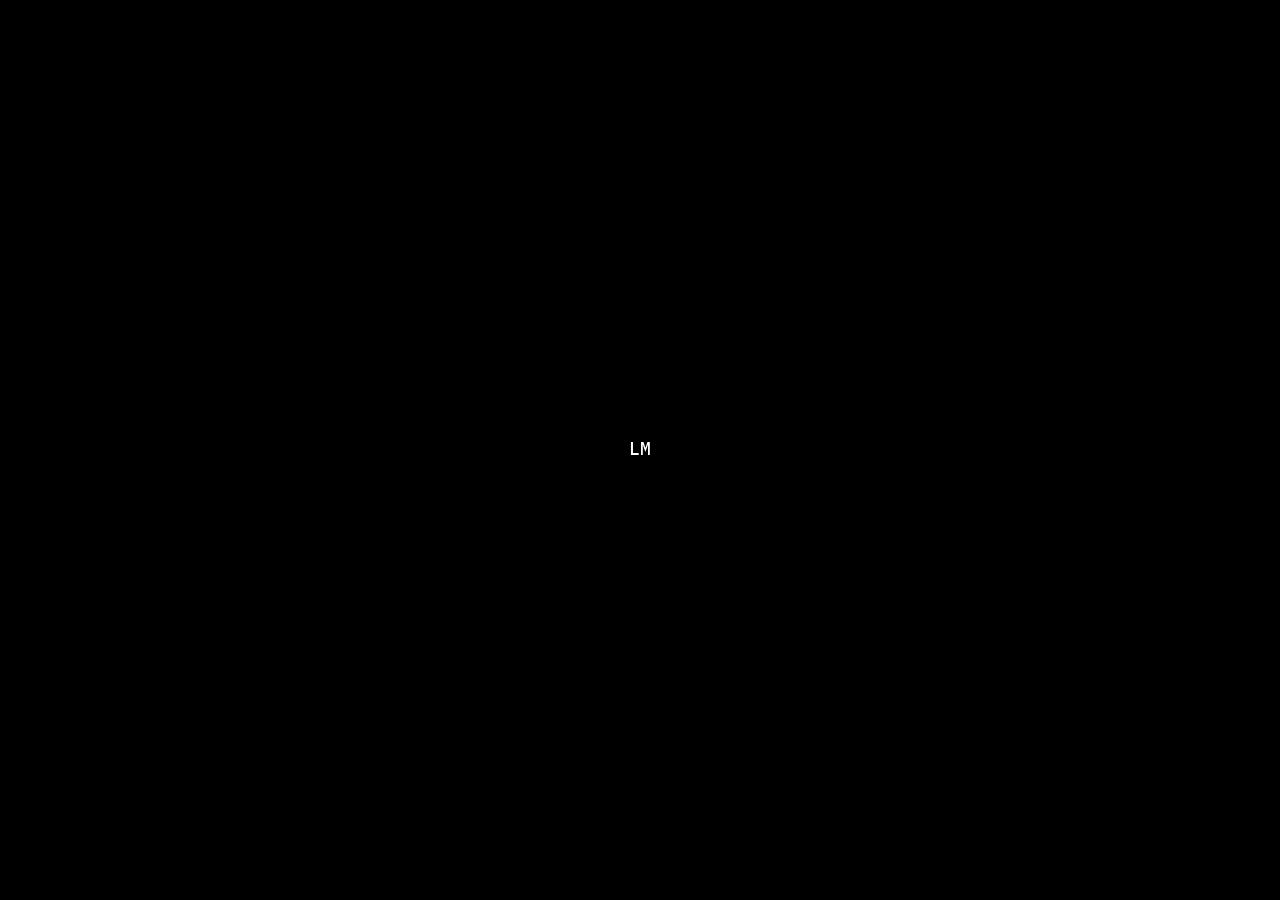
<file: contact.html>
<!DOCTYPE html>
<html lang="en">
<head>
  <meta charset="UTF-8" />
  <meta name="viewport" content="width=device-width, initial-scale=1.0, maximum-scale=1.0, user-scalable=no" />
  <title>Contact — Leinster Media</title>
  <meta name="description" content="Get in touch with Leinster Media about your listings." />
  <link rel="icon" href="data:image/svg+xml,<svg xmlns=%22http://www.w3.org/2000/svg%22 viewBox=%220 0 100 100%22><rect width=%22100%22 height=%22100%22 fill=%22black%22/><text x=%2250%22 y=%2265%22 font-size=%2260%22 fill=%22white%22 text-anchor=%22middle%22 font-family=%22monospace%22>lm</text></svg>" />
  <link rel="preconnect" href="https://fonts.googleapis.com">
  <link rel="preconnect" href="https://fonts.gstatic.com" crossorigin>
  <link href="https://fonts.googleapis.com/css2?family=IBM+Plex+Mono:wght@400;500&display=swap" rel="stylesheet">
  <link rel="stylesheet" href="style.css" />
</head>
<body>

  <div class="loader" id="loader">
    <h1 class="title" id="loaderTitle">Leinster Media</h1>
  </div>

  <a class="back-link" href="index.html">&larr; back</a>

  <main class="screen" id="screen">
    <div class="contact-wrap">

      <div class="section">
        <span class="eyebrow">Get in touch</span>
        <h1 class="section-heading">Let's talk about your listings</h1>
        <p class="body-text">
          Whether you want to trial a free shoot on one listing or discuss a full monthly retainer,
          drop a message and we'll get back to you the same day.
        </p>
      </div>

      <div class="section">
        <a class="cta-link" href="mailto:patrick@leinstermedia.ie">patrick@leinstermedia.ie &rarr;</a>
      </div>

    </div>
  </main>

  <script src="brand.js"></script>
  <script>
    const loader = document.getElementById('loader');
    const loaderTitle = document.getElementById('loaderTitle');
    const screenEl = document.getElementById('screen');
    growBrandTitle(loaderTitle, () => {
      setTimeout(() => {
        loader.classList.add('fade-out');
        screenEl.classList.add('show');
        setTimeout(() => loader.remove(), 480);
      }, 500);
    });
  </script>
</body>
</html>
</file>
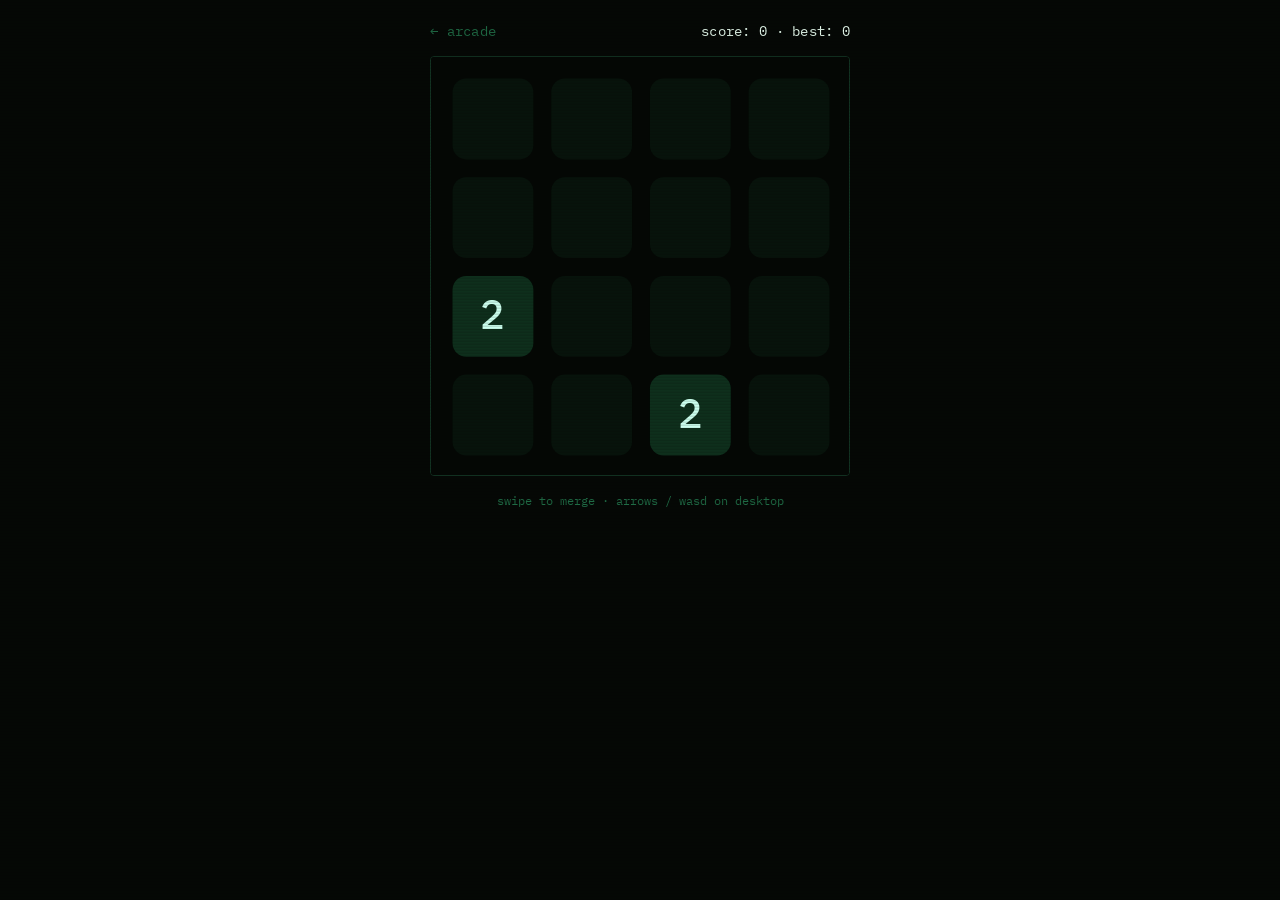
<file: game2048.html>
<!DOCTYPE html>
<html lang="en">
<head>
  <meta charset="UTF-8" />
  <meta name="viewport" content="width=device-width, initial-scale=1.0, maximum-scale=1.0, user-scalable=no" />
  <title>2048 — pgcs//arcade</title>
  <meta name="robots" content="noindex, nofollow" />
  <link rel="preconnect" href="https://fonts.googleapis.com">
  <link rel="preconnect" href="https://fonts.gstatic.com" crossorigin>
  <link href="https://fonts.googleapis.com/css2?family=IBM+Plex+Mono:wght@400;500&display=swap" rel="stylesheet">
  <link rel="stylesheet" href="style.css" />
  <link rel="stylesheet" href="arcade.css" />
</head>
<body class="arcade-body">
  <div class="scanlines"></div>

  <main class="game-shell">
    <div class="game-topbar">
      <a href="secret.html">&larr; arcade</a>
      <span class="game-score">score: <span id="score">0</span> &middot; best: <span id="best">0</span></span>
    </div>

    <div class="game-canvas-wrap" id="wrap">
      <canvas id="canvas"></canvas>
      <div class="game-overlay" id="overlay">
        <h2 id="overlayTitle">game over</h2>
        <p id="overlaySub">score: 0</p>
        <button class="restart-btn" id="restartBtn">play again</button>
      </div>
    </div>

    <p class="game-hint">swipe to merge &middot; arrows / wasd on desktop</p>
  </main>

  <script>
    const canvas = document.getElementById('canvas');
    const ctx = canvas.getContext('2d');
    const wrap = document.getElementById('wrap');
    const scoreEl = document.getElementById('score');
    const bestEl = document.getElementById('best');
    const overlay = document.getElementById('overlay');
    const overlayTitle = document.getElementById('overlayTitle');
    const overlaySub = document.getElementById('overlaySub');
    const restartBtn = document.getElementById('restartBtn');

    const N = 4;
    const GAP = 0.09;      // fraction of cell
    let W, cell, pad;
    let grid;              // N x N of tile objects or null
    let score, best = 0, animating, anims, spawnAnim, busy, won, gameOver;
    let idCounter = 1;

    // colour ramp keyed by value
    function tileStyle(v) {
      const map = {
        2:   ['rgba(61,220,132,0.14)', '#cfe'],
        4:   ['rgba(61,220,132,0.24)', '#dff'],
        8:   ['rgba(61,220,132,0.38)', '#eafff2'],
        16:  ['rgba(61,220,132,0.52)', '#05130b'],
        32:  ['rgba(61,220,132,0.66)', '#05130b'],
        64:  ['rgba(61,220,132,0.80)', '#05130b'],
        128: ['#3ddc84', '#05130b'],
        256: ['#5fe89b', '#05130b'],
        512: ['#8ff0b8', '#05130b'],
        1024:['#c3f7d9', '#05130b'],
        2048:['#ffffff', '#05130b'],
      };
      return map[v] || ['#ffffff', '#05130b'];
    }

    function resize() {
      const rect = wrap.getBoundingClientRect();
      const dpr = window.devicePixelRatio || 1;
      W = Math.floor(Math.min(rect.width, rect.height));
      canvas.width = W * dpr; canvas.height = W * dpr;
      canvas.style.width = W + 'px'; canvas.style.height = W + 'px';
      ctx.setTransform(dpr, 0, 0, dpr, 0, 0);
      pad = W * 0.03;
      cell = (W - pad * 2) / N;
    }

    function emptyGrid() {
      return Array.from({ length: N }, () => Array(N).fill(null));
    }

    function emptyCells() {
      const out = [];
      for (let r = 0; r < N; r++) for (let c = 0; c < N; c++) if (!grid[r][c]) out.push([r, c]);
      return out;
    }

    function addTile() {
      const empties = emptyCells();
      if (!empties.length) return null;
      const [r, c] = empties[(Math.random() * empties.length) | 0];
      const v = Math.random() < 0.9 ? 2 : 4;
      const tile = { id: idCounter++, v, r, c, pr: r, pc: c, spawn: 0, merged: 0 };
      grid[r][c] = tile;
      return tile;
    }

    function reset() {
      grid = emptyGrid();
      score = 0; won = false; gameOver = false; busy = false;
      anims = []; spawnAnim = [];
      addTile(); addTile();
      for (const row of grid) for (const t of row) if (t) t.spawn = 1;
      scoreEl.textContent = '0';
      bestEl.textContent = String(best);
      overlay.classList.remove('show');
    }

    function cellXY(r, c) {
      return { x: pad + c * cell, y: pad + r * cell };
    }

    // Returns true if the move changed anything.
    function move(dir) {
      if (busy) return;
      // direction vectors and traversal order
      const vec = { left: [0, -1], right: [0, 1], up: [-1, 0], down: [1, 0] }[dir];
      const [dr, dc] = vec;

      const order = [];
      for (let r = 0; r < N; r++) for (let c = 0; c < N; c++) order.push([r, c]);
      if (dr === 1) order.sort((a, b) => b[0] - a[0]);
      if (dc === 1) order.sort((a, b) => b[1] - a[1]);

      // clear per-move flags & record previous positions
      for (let r = 0; r < N; r++) for (let c = 0; c < N; c++) {
        const t = grid[r][c];
        if (t) { t.pr = r; t.pc = c; t.merged = 0; }
      }

      let moved = false;
      const mergedThisMove = [];

      for (const [r, c] of order) {
        const t = grid[r][c];
        if (!t) continue;
        let nr = r, nc = c;
        while (true) {
          const tr = nr + dr, tc = nc + dc;
          if (tr < 0 || tr >= N || tc < 0 || tc >= N) break;
          const target = grid[tr][tc];
          if (!target) { nr = tr; nc = tc; continue; }
          if (target.v === t.v && !target.merged && !t.merged) {
            // merge into target
            grid[r][c] = null;
            target.v *= 2;
            target.merged = 1;
            t.r = tr; t.c = tc;          // animate mover into target cell
            t.removeAfter = true;
            score += target.v;
            if (target.v === 2048) won = true;
            mergedThisMove.push(target);
            moved = true;
            anims.push(t);               // ghost that slides then vanishes
            nr = tr; nc = tc;
            break;
          }
          break;
        }
        if (!t.removeAfter && (nr !== r || nc !== c)) {
          grid[r][c] = null;
          grid[nr][nc] = t;
          t.r = nr; t.c = nc;
          moved = true;
        }
      }

      if (!moved) { anims = []; return; }

      busy = true;
      scoreEl.textContent = String(score);
      if (score > best) { best = score; bestEl.textContent = String(best); }

      // animate: slide everything from prev -> new over ~110ms
      const start = performance.now();
      const DUR = 110;

      // collect all tiles that need sliding (both survivors and ghosts)
      const movers = [];
      for (let r = 0; r < N; r++) for (let c = 0; c < N; c++) {
        const t = grid[r][c];
        if (t) movers.push(t);
      }
      for (const g of anims) movers.push(g);

      function slide(now) {
        const p = Math.min(1, (now - start) / DUR);
        const e = 1 - Math.pow(1 - p, 3);
        drawState(movers, e, mergedThisMove, 0);
        if (p < 1) { requestAnimationFrame(slide); return; }

        // finalize: drop ghosts, trigger merge pops + spawn
        anims = [];
        for (const m of mergedThisMove) m.pop = 1;
        const newTile = addTile();
        if (newTile) newTile.spawn = 1;

        const popStart = performance.now();
        const POP = 130;
        function pop(now2) {
          const pp = Math.min(1, (now2 - popStart) / POP);
          // update pop/spawn eases
          for (const m of mergedThisMove) m.pop = 1 - pp;
          if (newTile) newTile.spawn = 1 - pp;
          drawState(null, 1, [], pp);
          if (pp < 1) { requestAnimationFrame(pop); return; }
          for (const m of mergedThisMove) m.pop = 0;
          if (newTile) newTile.spawn = 0;
          busy = false;
          drawState(null, 1, [], 1);
          checkEnd();
        }
        requestAnimationFrame(pop);
      }
      requestAnimationFrame(slide);
    }

    function checkEnd() {
      if (won) {
        overlayTitle.textContent = '2048 — you win';
        overlaySub.textContent = 'score: ' + score + ' &middot; keep going';
        overlaySub.innerHTML = 'score: ' + score + ' &middot; swipe to keep going';
        overlay.classList.add('show');
        won = false;
        // let them dismiss and continue
        return;
      }
      // any empty?
      if (emptyCells().length) return;
      // any merge possible?
      for (let r = 0; r < N; r++) for (let c = 0; c < N; c++) {
        const v = grid[r][c].v;
        if (r < N - 1 && grid[r + 1][c].v === v) return;
        if (c < N - 1 && grid[r][c + 1].v === v) return;
      }
      gameOver = true;
      overlayTitle.textContent = 'game over';
      overlaySub.textContent = 'score: ' + score;
      overlay.classList.add('show');
    }

    function roundRect(x, y, w, h, r) {
      ctx.beginPath();
      ctx.moveTo(x + r, y);
      ctx.arcTo(x + w, y, x + w, y + h, r);
      ctx.arcTo(x + w, y + h, x, y + h, r);
      ctx.arcTo(x, y + h, x, y, r);
      ctx.arcTo(x, y, x + w, y, r);
      ctx.closePath();
    }

    // movers: list of tiles to interpolate from pr/pc->r/c using factor e.
    // If movers is null, draw grid tiles at rest.
    function drawState(movers, e, mergedList, popPhase) {
      ctx.fillStyle = '#040704';
      ctx.fillRect(0, 0, W, W);

      // board background cells
      for (let r = 0; r < N; r++) for (let c = 0; c < N; c++) {
        const { x, y } = cellXY(r, c);
        const g = cell * GAP;
        ctx.fillStyle = 'rgba(61,220,132,0.05)';
        roundRect(x + g, y + g, cell - g * 2, cell - g * 2, cell * 0.14);
        ctx.fill();
      }

      const list = movers || (() => {
        const arr = [];
        for (let r = 0; r < N; r++) for (let c = 0; c < N; c++) if (grid[r][c]) arr.push(grid[r][c]);
        return arr;
      })();

      for (const t of list) {
        let r = t.r, c = t.c;
        if (movers) { r = t.pr + (t.r - t.pr) * e; c = t.pc + (t.c - t.pc) * e; }
        const { x, y } = cellXY(r, c);
        const g = cell * GAP;
        let size = cell - g * 2;
        let ox = 0, oy = 0;

        // spawn pop
        if (!movers && t.spawn) {
          const s = 1 - t.spawn; // 0->1
          const sc = 0.3 + 0.7 * s;
          const d = (size * (1 - sc)) / 2;
          ox += d; oy += d; size *= sc;
        }
        // merge pop (overshoot)
        if (!movers && t.pop) {
          const s = 1 - t.pop;
          const sc = 1 + 0.16 * Math.sin(s * Math.PI);
          const d = (size * (sc - 1)) / 2;
          ox -= d; oy -= d; size *= sc;
        }

        const [bg, fg] = tileStyle(t.v);
        ctx.fillStyle = bg;
        if (t.v >= 128) { ctx.shadowColor = '#3ddc84'; ctx.shadowBlur = 14; }
        roundRect(x + g + ox, y + g + oy, size, size, cell * 0.14);
        ctx.fill();
        ctx.shadowBlur = 0;

        ctx.fillStyle = fg;
        const fs = t.v < 100 ? cell * 0.42 : t.v < 1000 ? cell * 0.34 : cell * 0.26;
        ctx.font = `500 ${fs}px 'IBM Plex Mono', monospace`;
        ctx.textAlign = 'center';
        ctx.textBaseline = 'middle';
        ctx.fillText(String(t.v), x + g + ox + size / 2, y + g + oy + size / 2 + 1);
      }
    }

    // idle render loop for spawn animation on first load / continuous polish
    let lastIdle = performance.now();
    function idle(now) {
      if (!busy) {
        let need = false;
        for (let r = 0; r < N; r++) for (let c = 0; c < N; c++) {
          const t = grid[r][c];
          if (t && t.spawn) { t.spawn = Math.max(0, t.spawn - 0.08); need = true; }
        }
        drawState(null, 1, [], 1);
      }
      requestAnimationFrame(idle);
    }

    // ---- controls ----
    document.addEventListener('keydown', (e) => {
      const k = e.key.toLowerCase();
      if (k === 'arrowleft' || k === 'a') move('left');
      else if (k === 'arrowright' || k === 'd') move('right');
      else if (k === 'arrowup' || k === 'w') move('up');
      else if (k === 'arrowdown' || k === 's') move('down');
      else return;
      e.preventDefault();
    });

    let sx = 0, sy = 0;
    wrap.addEventListener('touchstart', (e) => {
      sx = e.touches[0].clientX; sy = e.touches[0].clientY;
    }, { passive: true });
    wrap.addEventListener('touchend', (e) => {
      const dx = e.changedTouches[0].clientX - sx;
      const dy = e.changedTouches[0].clientY - sy;
      if (Math.max(Math.abs(dx), Math.abs(dy)) < 22) return;
      if (Math.abs(dx) > Math.abs(dy)) move(dx > 0 ? 'right' : 'left');
      else move(dy > 0 ? 'down' : 'up');
    }, { passive: true });

    restartBtn.addEventListener('click', () => { reset(); drawState(null, 1, [], 1); });
    window.addEventListener('resize', () => { resize(); drawState(null, 1, [], 1); });

    resize();
    reset();
    requestAnimationFrame(idle);
  </script>
</body>
</html>
</file>
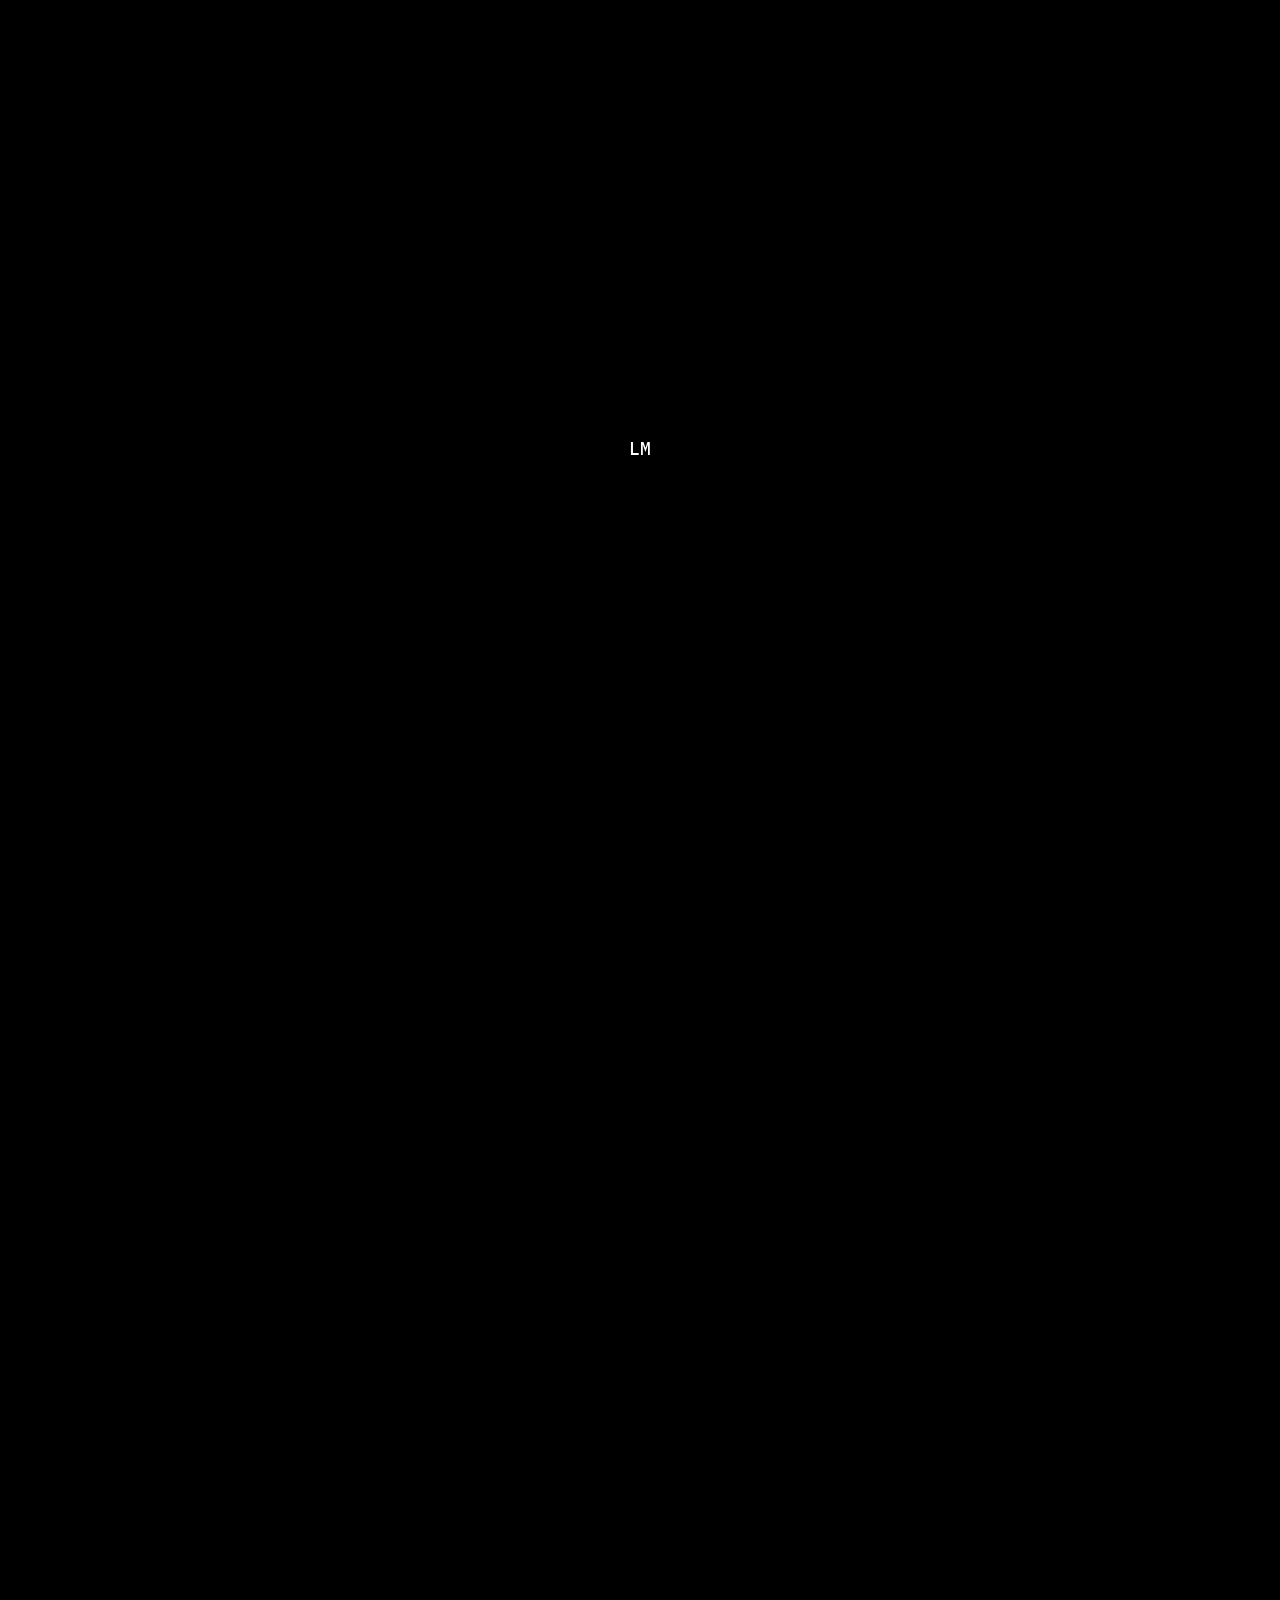
<file: packages.html>
<!DOCTYPE html>
<html lang="en">
<head>
  <meta charset="UTF-8" />
  <meta name="viewport" content="width=device-width, initial-scale=1.0, maximum-scale=1.0, user-scalable=no" />
  <title>Packages — Leinster Media</title>
  <meta name="description" content="Short-form video packages for estate agents — content only, organic posting, or full paid lead generation." />
  <link rel="icon" href="data:image/svg+xml,<svg xmlns=%22http://www.w3.org/2000/svg%22 viewBox=%220 0 100 100%22><rect width=%22100%22 height=%22100%22 fill=%22black%22/><text x=%2250%22 y=%2265%22 font-size=%2260%22 fill=%22white%22 text-anchor=%22middle%22 font-family=%22monospace%22>lm</text></svg>" />
  <link rel="preconnect" href="https://fonts.googleapis.com">
  <link rel="preconnect" href="https://fonts.gstatic.com" crossorigin>
  <link href="https://fonts.googleapis.com/css2?family=IBM+Plex+Mono:wght@400;500&display=swap" rel="stylesheet">
  <link rel="stylesheet" href="style.css" />
</head>
<body>

  <div class="loader" id="loader">
    <h1 class="title" id="loaderTitle">Leinster Media</h1>
  </div>

  <a class="back-link" href="index.html">&larr; back</a>

  <main class="screen" id="screen">
    <div class="page-wrap">

      <div class="section">
        <span class="eyebrow">What we do</span>
        <h1 class="section-heading">More viewings.<br>Less ad spend.</h1>
        <p class="body-text">
          We shoot short-form video for your listings, post organically to keep them visible,
          and run Meta lead ad campaigns that put serious buyers in front of your properties —
          with cost-per-lead as the number we're always chasing down.
        </p>
      </div>

      <hr class="rule" />

      <div class="section">
        <span class="eyebrow">Packages</span>

        <div class="packages">

          <div class="pkg">
            <div class="pkg-header">
              <span class="pkg-name">Content only</span>
              <span class="pkg-tag">Tier 1</span>
            </div>
            <p class="pkg-desc">
              We shoot and edit short-form listing videos for each property.
              You get the footage — post it wherever you like.
            </p>
            <div class="pkg-includes">
              <span class="pkg-line">On-location shoot per listing</span>
              <span class="pkg-line">Edited vertical video, ready to post</span>
              <span class="pkg-line">Delivered to your phone or email</span>
            </div>
          </div>

          <div class="pkg">
            <div class="pkg-header">
              <span class="pkg-name">Content + organic</span>
              <span class="pkg-tag">Tier 2</span>
            </div>
            <p class="pkg-desc">
              Everything in Tier 1, plus we handle posting across your social accounts.
              Keeps your listings visible between viewings without any extra work on your end.
            </p>
            <div class="pkg-includes">
              <span class="pkg-line">Everything in Content only</span>
              <span class="pkg-line">Scheduled posting across your platforms</span>
              <span class="pkg-line">Captions and hashtags included</span>
            </div>
          </div>

          <div class="pkg">
            <div class="pkg-header">
              <span class="pkg-name">Full funnel</span>
              <span class="pkg-tag">Tier 3</span>
            </div>
            <p class="pkg-desc">
              The complete package. Content, organic posting, and Meta Lead Ad campaigns
              running simultaneously — so while the organic posts build visibility, the paid
              ads are actively generating booked viewings.
            </p>
            <div class="pkg-includes">
              <span class="pkg-line">Everything in Content + organic</span>
              <span class="pkg-line">Meta Lead Ad campaign setup and management</span>
              <span class="pkg-line">Instant Form — viewers book directly in Facebook/Instagram</span>
              <span class="pkg-line">Weekly cost-per-lead reporting</span>
            </div>
          </div>

        </div>
      </div>

      <hr class="rule" />

      <div class="cta-block">
        <p class="body-text">Pricing is tailored to the number of active listings you carry each month. Most agents start with a free first shoot.</p>
        <a class="cta-link" href="contact.html">Get in touch &rarr;</a>
      </div>

    </div>
  </main>

  <script src="brand.js"></script>
  <script>
    const loader = document.getElementById('loader');
    const loaderTitle = document.getElementById('loaderTitle');
    const screenEl = document.getElementById('screen');
    growBrandTitle(loaderTitle, () => {
      setTimeout(() => {
        loader.classList.add('fade-out');
        screenEl.classList.add('show');
        setTimeout(() => loader.remove(), 480);
      }, 500);
    });
  </script>
</body>
</html>
</file>
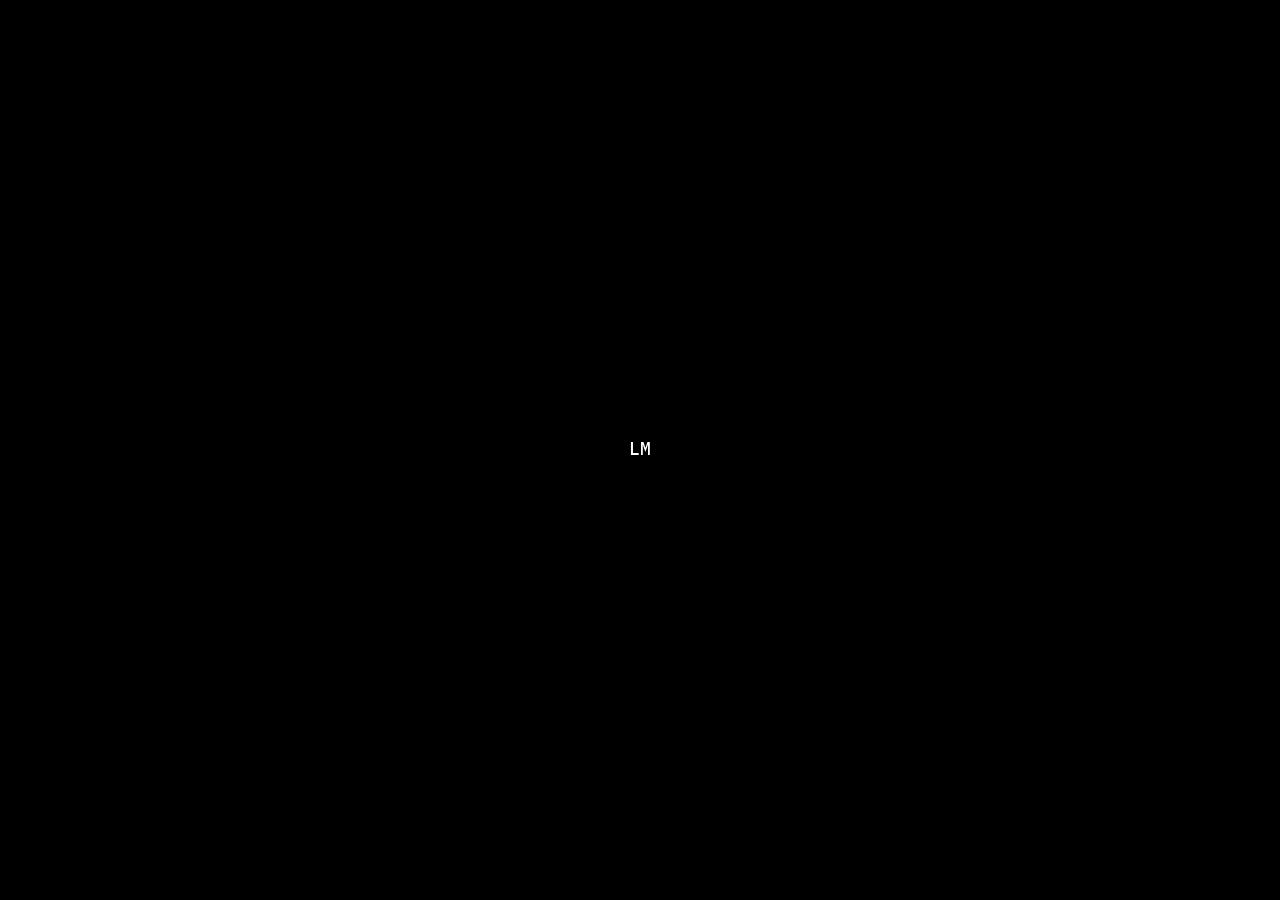
<file: patrick.html>
<!DOCTYPE html>
<html lang="en">
<head>
  <meta charset="UTF-8" />
  <meta name="viewport" content="width=device-width, initial-scale=1.0, maximum-scale=1.0, user-scalable=no" />
  <title>Patrick — Leinster Media</title>
  <meta name="description" content="Patrick Gordon, Founder of Leinster Media." />
  <link rel="icon" href="data:image/svg+xml,<svg xmlns=%22http://www.w3.org/2000/svg%22 viewBox=%220 0 100 100%22><rect width=%22100%22 height=%22100%22 fill=%22black%22/><text x=%2250%22 y=%2265%22 font-size=%2260%22 fill=%22white%22 text-anchor=%22middle%22 font-family=%22monospace%22>lm</text></svg>" />
  <link rel="preconnect" href="https://fonts.googleapis.com">
  <link rel="preconnect" href="https://fonts.gstatic.com" crossorigin>
  <link href="https://fonts.googleapis.com/css2?family=IBM+Plex+Mono:wght@400;500&display=swap" rel="stylesheet">
  <link rel="stylesheet" href="style.css" />
</head>
<body>

  <div class="loader" id="loader">
    <h1 class="title" id="loaderTitle">Leinster Media</h1>
  </div>

  <main class="screen" id="screen">
    <div class="subpage">
      <a class="back-link" href="index.html">&larr; back</a>
      <p class="page-label">patrick</p>
      <h1 class="person-name">Patrick Gordon</h1>
      <p class="person-role">Founder</p>
      <p class="person-meta">19 years old.</p>
      <a class="page-link" href="https://www.patrickgordon.ie/" target="_blank" rel="noopener noreferrer">patrickgordon.ie</a>
    </div>
  </main>

  <script src="brand.js"></script>
  <script>
    const loader = document.getElementById('loader');
    const loaderTitle = document.getElementById('loaderTitle');
    const screenEl = document.getElementById('screen');

    growBrandTitle(loaderTitle, () => {
      setTimeout(() => {
        loader.classList.add('fade-out');
        screenEl.classList.add('show');
        setTimeout(() => loader.remove(), 480);
      }, 500);
    });
  </script>
</body>
</html>
</file>
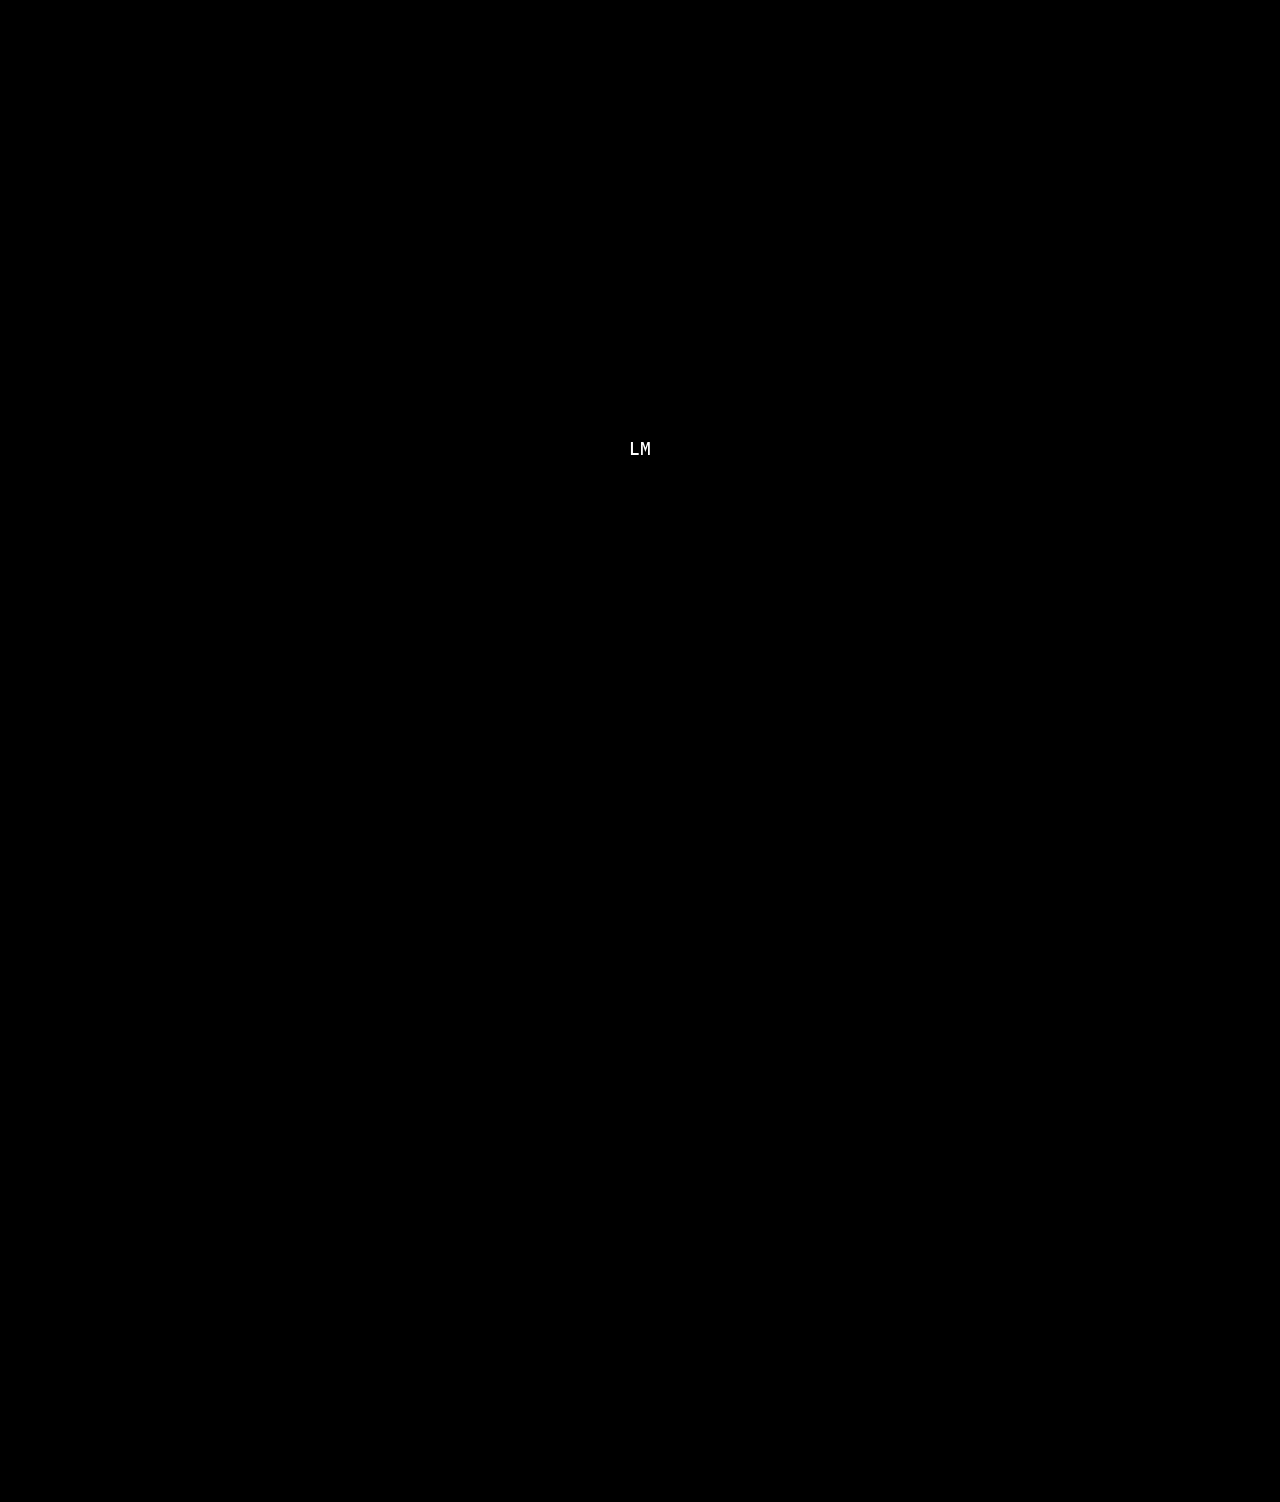
<file: results.html>
<!DOCTYPE html>
<html lang="en">
<head>
  <meta charset="UTF-8" />
  <meta name="viewport" content="width=device-width, initial-scale=1.0, maximum-scale=1.0, user-scalable=no" />
  <title>Results — Leinster Media</title>
  <meta name="description" content="Real results from Leinster Media listing campaigns — views, leads, and cost-per-lead." />
  <link rel="icon" href="data:image/svg+xml,<svg xmlns=%22http://www.w3.org/2000/svg%22 viewBox=%220 0 100 100%22><rect width=%22100%22 height=%22100%22 fill=%22black%22/><text x=%2250%22 y=%2265%22 font-size=%2260%22 fill=%22white%22 text-anchor=%22middle%22 font-family=%22monospace%22>lm</text></svg>" />
  <link rel="preconnect" href="https://fonts.googleapis.com">
  <link rel="preconnect" href="https://fonts.gstatic.com" crossorigin>
  <link href="https://fonts.googleapis.com/css2?family=IBM+Plex+Mono:wght@400;500&display=swap" rel="stylesheet">
  <link rel="stylesheet" href="style.css" />
</head>
<body>

  <div class="loader" id="loader">
    <h1 class="title" id="loaderTitle">Leinster Media</h1>
  </div>

  <a class="back-link" href="index.html">&larr; back</a>

  <main class="screen" id="screen">
    <div class="page-wrap">

      <div class="section">
        <span class="eyebrow">Numbers</span>
        <h1 class="section-heading">What the campaigns actually do</h1>
        <div class="stats">
          <div class="stat">
            <span class="stat-num">€3.40</span>
            <span class="stat-label">avg. cost per lead</span>
          </div>
          <div class="stat">
            <span class="stat-num">18</span>
            <span class="stat-label">avg. leads per listing</span>
          </div>
          <div class="stat">
            <span class="stat-num">4.2×</span>
            <span class="stat-label">more viewings vs organic only</span>
          </div>
        </div>
      </div>

      <hr class="rule" />

      <div class="section">
        <span class="eyebrow">Campaign snapshots</span>

        <div class="result-grid">

          <div class="result-card">
            <span class="result-meta">3-bed semi · Naas · Full funnel</span>
            <p class="result-headline">22 viewing enquiries in the first week. Sale agreed within 11 days of going live.</p>
            <div class="result-nums">
              <div class="result-num">
                <span class="result-n">€2.80</span>
                <span class="result-nl">cost per lead</span>
              </div>
              <div class="result-num">
                <span class="result-n">22</span>
                <span class="result-nl">leads</span>
              </div>
              <div class="result-num">
                <span class="result-n">14k</span>
                <span class="result-nl">video views</span>
              </div>
            </div>
          </div>

          <div class="result-card">
            <span class="result-meta">4-bed detached · Newbridge · Full funnel</span>
            <p class="result-headline">Highest-viewed listing the agent had run in two years. 31 leads, sold above asking.</p>
            <div class="result-nums">
              <div class="result-num">
                <span class="result-n">€3.10</span>
                <span class="result-nl">cost per lead</span>
              </div>
              <div class="result-num">
                <span class="result-n">31</span>
                <span class="result-nl">leads</span>
              </div>
              <div class="result-num">
                <span class="result-n">22k</span>
                <span class="result-nl">video views</span>
              </div>
            </div>
          </div>

          <div class="result-card">
            <span class="result-meta">2-bed apartment · Kildare town · Content + organic</span>
            <p class="result-headline">Reel hit 8k views organically in 48 hours. Viewing slots filled within 3 days.</p>
            <div class="result-nums">
              <div class="result-num">
                <span class="result-n">8k</span>
                <span class="result-nl">organic views</span>
              </div>
              <div class="result-num">
                <span class="result-n">3 days</span>
                <span class="result-nl">to fill viewings</span>
              </div>
            </div>
          </div>

        </div>
      </div>

      <hr class="rule" />

      <div class="cta-block">
        <p class="body-text">First shoot is free. No commitment until you've seen what the content looks like on your listings.</p>
        <a class="cta-link" href="contact.html">Start with a free shoot &rarr;</a>
      </div>

    </div>
  </main>

  <script src="brand.js"></script>
  <script>
    const loader = document.getElementById('loader');
    const loaderTitle = document.getElementById('loaderTitle');
    const screenEl = document.getElementById('screen');
    growBrandTitle(loaderTitle, () => {
      setTimeout(() => {
        loader.classList.add('fade-out');
        screenEl.classList.add('show');
        setTimeout(() => loader.remove(), 480);
      }, 500);
    });
  </script>
</body>
</html>
</file>
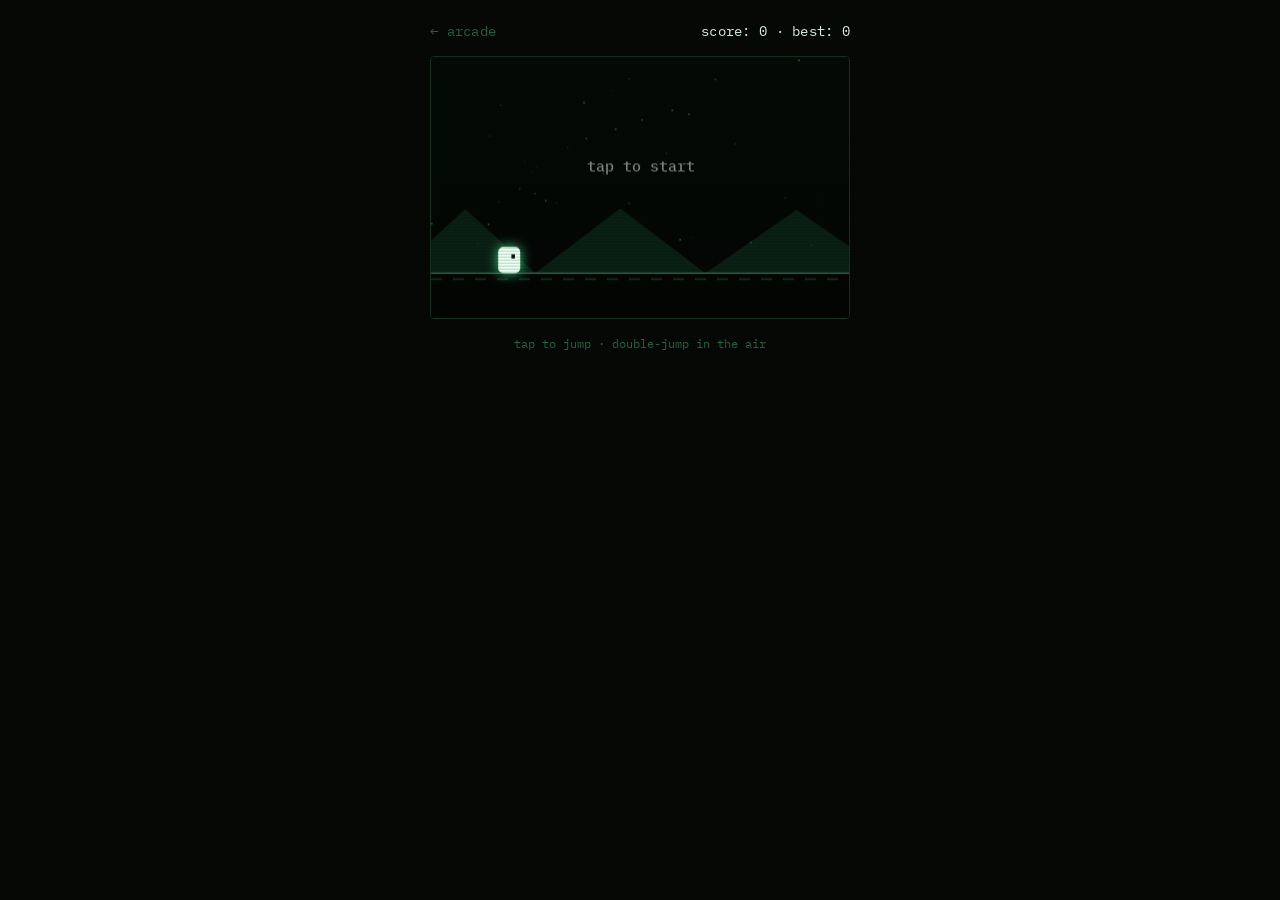
<file: runner.html>
<!DOCTYPE html>
<html lang="en">
<head>
  <meta charset="UTF-8" />
  <meta name="viewport" content="width=device-width, initial-scale=1.0, maximum-scale=1.0, user-scalable=no" />
  <title>runner — pgcs//arcade</title>
  <meta name="robots" content="noindex, nofollow" />
  <link rel="preconnect" href="https://fonts.googleapis.com">
  <link rel="preconnect" href="https://fonts.gstatic.com" crossorigin>
  <link href="https://fonts.googleapis.com/css2?family=IBM+Plex+Mono:wght@400;500&display=swap" rel="stylesheet">
  <link rel="stylesheet" href="style.css" />
  <link rel="stylesheet" href="arcade.css" />
</head>
<body class="arcade-body">
  <div class="scanlines"></div>

  <main class="game-shell">
    <div class="game-topbar">
      <a href="secret.html">&larr; arcade</a>
      <span class="game-score">score: <span id="score">0</span> &middot; best: <span id="best">0</span></span>
    </div>

    <div class="game-canvas-wrap" id="wrap" style="aspect-ratio: 16 / 10;">
      <canvas id="canvas"></canvas>
      <div class="game-overlay" id="overlay">
        <h2 id="overlayTitle">game over</h2>
        <p id="overlaySub">score: 0</p>
        <button class="restart-btn" id="restartBtn">play again</button>
      </div>
    </div>

    <p class="game-hint" id="hint">tap to jump &middot; double-jump in the air</p>
  </main>

  <script>
    const canvas = document.getElementById('canvas');
    const ctx = canvas.getContext('2d');
    const wrap = document.getElementById('wrap');
    const scoreEl = document.getElementById('score');
    const bestEl = document.getElementById('best');
    const overlay = document.getElementById('overlay');
    const overlayTitle = document.getElementById('overlayTitle');
    const overlaySub = document.getElementById('overlaySub');
    const restartBtn = document.getElementById('restartBtn');

    const GREEN = '#3ddc84';
    const GREEN_DIM = '#1f6b45';
    const WHITE = '#eafff2';
    const RED = '#ff5f5f';

    let W, H, dpr, groundY;
    let player, obstacles, stars, hills, particles;
    let speed, dist, score, best = 0, state; // 'ready' | 'play' | 'dead'
    let spawnGap, spawnAcc, shakeT, flashT, last, started;

    function resize() {
      const rect = wrap.getBoundingClientRect();
      dpr = window.devicePixelRatio || 1;
      W = rect.width; H = rect.height;
      canvas.width = W * dpr; canvas.height = H * dpr;
      canvas.style.width = W + 'px'; canvas.style.height = H + 'px';
      ctx.setTransform(dpr, 0, 0, dpr, 0, 0);
      groundY = H * 0.82;
      if (player) player.baseY = groundY;
    }

    function makeStars() {
      stars = [];
      for (let i = 0; i < 40; i++) {
        stars.push({ x: Math.random() * W, y: Math.random() * groundY * 0.9, s: Math.random() * 1.5 + 0.3, sp: 0.15 + Math.random() * 0.4 });
      }
      hills = [];
      let x = 0;
      while (x < W + 200) {
        const w = 80 + Math.random() * 120;
        hills.push({ x, w, h: 20 + Math.random() * 55 });
        x += w;
      }
    }

    function reset() {
      makeStars();
      player = {
        x: W * 0.16, y: groundY, baseY: groundY,
        w: 22, h: 26, vy: 0, onGround: true, jumps: 0,
        sx: 1, sy: 1, // squash/stretch
        runT: 0,
      };
      obstacles = [];
      particles = [];
      speed = 5.2;
      dist = 0; score = 0;
      spawnGap = 90; spawnAcc = 60;
      shakeT = 0; flashT = 0;
      state = 'ready';
      started = false;
      scoreEl.textContent = '0';
      bestEl.textContent = String(best);
      overlay.classList.remove('show');
      last = performance.now();
    }

    function jump() {
      if (state === 'ready') { state = 'play'; started = true; return; }
      if (state === 'dead') return;
      if (player.onGround) {
        player.vy = -11.5; player.onGround = false; player.jumps = 1;
        player.sx = 0.7; player.sy = 1.35;
        puff();
      } else if (player.jumps < 2) {
        player.vy = -10; player.jumps = 2;
        player.sx = 0.75; player.sy = 1.3;
        puff();
      }
    }

    function puff() {
      for (let i = 0; i < 8; i++) {
        const a = Math.PI * 0.5 + (Math.random() - 0.5) * 1.4;
        const sp = 1 + Math.random() * 2;
        particles.push({ x: player.x + player.w / 2, y: player.y, vx: Math.cos(a) * sp, vy: Math.sin(a) * sp * 0.6 + 1, life: 1, c: GREEN_DIM, r: 1 + Math.random() * 2 });
      }
    }

    function spawnObstacle() {
      const kind = Math.random();
      if (kind < 0.6) {
        const h = 22 + Math.random() * 30;
        obstacles.push({ type: 'block', x: W + 20, y: groundY - h, w: 16 + Math.random() * 12, h });
      } else if (kind < 0.82) {
        // tall thin spike pair
        const h = 40 + Math.random() * 20;
        obstacles.push({ type: 'block', x: W + 20, y: groundY - h, w: 12, h });
      } else {
        // floating obstacle you must stay grounded under OR jump — mid height bar
        const gapY = groundY - (55 + Math.random() * 25);
        obstacles.push({ type: 'bar', x: W + 20, y: gapY, w: 22, h: 14 });
      }
    }

    function die() {
      state = 'dead';
      shakeT = 0.55; flashT = 0.25;
      for (let i = 0; i < 30; i++) {
        const a = Math.random() * Math.PI * 2, sp = 2 + Math.random() * 4;
        particles.push({ x: player.x + player.w / 2, y: player.y - player.h / 2, vx: Math.cos(a) * sp, vy: Math.sin(a) * sp, life: 1, c: i % 3 === 0 ? WHITE : GREEN, r: 1.5 + Math.random() * 3 });
      }
      if (score > best) { best = score; bestEl.textContent = String(best); }
      setTimeout(() => {
        overlayTitle.textContent = score >= 500 ? 'incredible' : score >= 200 ? 'nice run' : 'game over';
        overlaySub.textContent = 'score: ' + score;
        overlay.classList.add('show');
      }, 560);
    }

    function update(dt) {
      const f = dt * 60; // frame-normalized

      // parallax always animates a little on ready screen too
      const bgSpeed = state === 'play' ? speed : 1.5;
      for (const s of stars) {
        s.x -= s.sp * bgSpeed * f * 0.25;
        if (s.x < -2) { s.x = W + 2; s.y = Math.random() * groundY * 0.9; }
      }
      for (const hl of hills) {
        hl.x -= bgSpeed * 0.35 * f;
      }
      // recycle hills
      let minRight = Infinity;
      for (const hl of hills) minRight = Math.min(minRight, hl.x + hl.w);
      hills = hills.filter((hl) => hl.x + hl.w > -10);
      let maxRight = 0;
      for (const hl of hills) maxRight = Math.max(maxRight, hl.x + hl.w);
      while (maxRight < W + 200) {
        const w = 80 + Math.random() * 120;
        hills.push({ x: maxRight, w, h: 20 + Math.random() * 55 });
        maxRight += w;
      }

      // player squash/stretch easing back to 1
      player.sx += (1 - player.sx) * 0.2 * f;
      player.sy += (1 - player.sy) * 0.2 * f;
      player.runT += f;

      if (state === 'play') {
        dist += speed * f;
        score = Math.floor(dist / 10);
        scoreEl.textContent = String(score);
        speed = 5.2 + dist * 0.0009;

        player.vy += 0.62 * f;
        player.y += player.vy * f;
        if (player.y >= player.baseY) {
          if (!player.onGround) { player.sx = 1.3; player.sy = 0.7; } // land squash
          player.y = player.baseY; player.vy = 0; player.onGround = true; player.jumps = 0;
        }

        spawnAcc += f;
        if (spawnAcc >= spawnGap) {
          spawnAcc = 0;
          spawnObstacle();
          spawnGap = Math.max(45, 90 - dist * 0.006);
        }

        for (const o of obstacles) o.x -= speed * f;
        obstacles = obstacles.filter((o) => o.x + o.w > -20);

        // collision (slightly forgiving hitbox)
        const px = player.x + 3, pw = player.w - 6;
        const py = player.y - player.h + 2, ph = player.h - 2;
        for (const o of obstacles) {
          if (px < o.x + o.w && px + pw > o.x && py < o.y + o.h && py + ph > o.y) {
            die(); break;
          }
        }
      }

      for (const p of particles) {
        p.x += p.vx * f; p.y += p.vy * f;
        p.vy += 0.15 * f; p.vx *= 0.96;
        p.life -= dt * 1.6;
      }
      particles = particles.filter((p) => p.life > 0);

      if (shakeT > 0) shakeT = Math.max(0, shakeT - dt);
      if (flashT > 0) flashT = Math.max(0, flashT - dt);
    }

    function draw() {
      ctx.save();
      if (shakeT > 0) {
        const m = shakeT * 14;
        ctx.translate((Math.random() - 0.5) * m, (Math.random() - 0.5) * m);
      }

      // sky
      const grad = ctx.createLinearGradient(0, 0, 0, H);
      grad.addColorStop(0, '#040a06');
      grad.addColorStop(1, '#030503');
      ctx.fillStyle = grad;
      ctx.fillRect(-20, -20, W + 40, H + 40);

      // stars
      for (const s of stars) {
        ctx.globalAlpha = 0.5 + s.s * 0.3;
        ctx.fillStyle = GREEN_DIM;
        ctx.fillRect(s.x, s.y, s.s, s.s);
      }
      ctx.globalAlpha = 1;

      // hills silhouette
      ctx.fillStyle = 'rgba(31,107,69,0.25)';
      for (const hl of hills) {
        ctx.beginPath();
        ctx.moveTo(hl.x, groundY);
        ctx.lineTo(hl.x + hl.w / 2, groundY - hl.h);
        ctx.lineTo(hl.x + hl.w, groundY);
        ctx.closePath();
        ctx.fill();
      }

      // ground line + dashes
      ctx.strokeStyle = GREEN_DIM;
      ctx.lineWidth = 1.5;
      ctx.beginPath(); ctx.moveTo(0, groundY); ctx.lineTo(W, groundY); ctx.stroke();
      ctx.strokeStyle = 'rgba(61,220,132,0.18)';
      ctx.lineWidth = 2;
      const dash = 22; const off = (dist * 0.5) % dash;
      for (let x = -off; x < W; x += dash) {
        ctx.beginPath(); ctx.moveTo(x, groundY + 6); ctx.lineTo(x + dash * 0.5, groundY + 6); ctx.stroke();
      }

      // obstacles
      for (const o of obstacles) {
        ctx.fillStyle = o.type === 'bar' ? RED : GREEN;
        if (o.type !== 'bar') { ctx.shadowColor = GREEN; ctx.shadowBlur = 8; }
        ctx.fillRect(o.x, o.y, o.w, o.h);
        ctx.shadowBlur = 0;
      }

      // player
      const cx = player.x + player.w / 2;
      const bob = state === 'play' && player.onGround ? Math.sin(player.runT * 0.4) * 1.2 : 0;
      const drawH = player.h * player.sy;
      const drawW = player.w * player.sx;
      const topY = player.y - drawH + bob;
      ctx.fillStyle = WHITE;
      ctx.shadowColor = GREEN; ctx.shadowBlur = 12;
      // rounded body
      const r = 5;
      const bx = cx - drawW / 2, by = topY;
      ctx.beginPath();
      ctx.moveTo(bx + r, by);
      ctx.arcTo(bx + drawW, by, bx + drawW, by + drawH, r);
      ctx.arcTo(bx + drawW, by + drawH, bx, by + drawH, r);
      ctx.arcTo(bx, by + drawH, bx, by, r);
      ctx.arcTo(bx, by, bx + drawW, by, r);
      ctx.closePath();
      ctx.fill();
      ctx.shadowBlur = 0;
      // eye (faces right)
      ctx.fillStyle = '#05130b';
      ctx.fillRect(bx + drawW * 0.6, by + drawH * 0.28, drawW * 0.16, drawH * 0.16);

      // particles
      for (const p of particles) {
        ctx.globalAlpha = Math.max(0, p.life);
        ctx.fillStyle = p.c;
        ctx.beginPath();
        ctx.arc(p.x, p.y, p.r, 0, Math.PI * 2);
        ctx.fill();
      }
      ctx.globalAlpha = 1;

      // ready prompt
      if (state === 'ready') {
        ctx.fillStyle = WHITE;
        ctx.font = `500 ${Math.max(14, W * 0.035)}px 'IBM Plex Mono', monospace`;
        ctx.textAlign = 'center';
        ctx.textBaseline = 'middle';
        const blink = 0.5 + Math.sin(performance.now() / 300) * 0.5;
        ctx.globalAlpha = 0.5 + blink * 0.5;
        ctx.fillText('tap to start', W / 2, H * 0.42);
        ctx.globalAlpha = 1;
      }

      ctx.restore();

      // death flash
      if (flashT > 0) {
        ctx.fillStyle = `rgba(255,95,95,${flashT * 0.5})`;
        ctx.fillRect(0, 0, W, H);
      }
    }

    function frame(now) {
      const dt = Math.min(0.045, (now - last) / 1000);
      last = now;
      update(dt);
      draw();
      requestAnimationFrame(frame);
    }

    // ---- input ----
    function onTap(e) { e.preventDefault(); jump(); }
    canvas.addEventListener('touchstart', onTap, { passive: false });
    canvas.addEventListener('mousedown', jump);
    document.addEventListener('keydown', (e) => {
      if (e.code === 'Space' || e.key === 'ArrowUp' || e.key.toLowerCase() === 'w') { e.preventDefault(); jump(); }
    });

    restartBtn.addEventListener('click', reset);
    window.addEventListener('resize', resize);

    resize();
    reset();
    requestAnimationFrame(frame);
  </script>
</body>
</html>
</file>
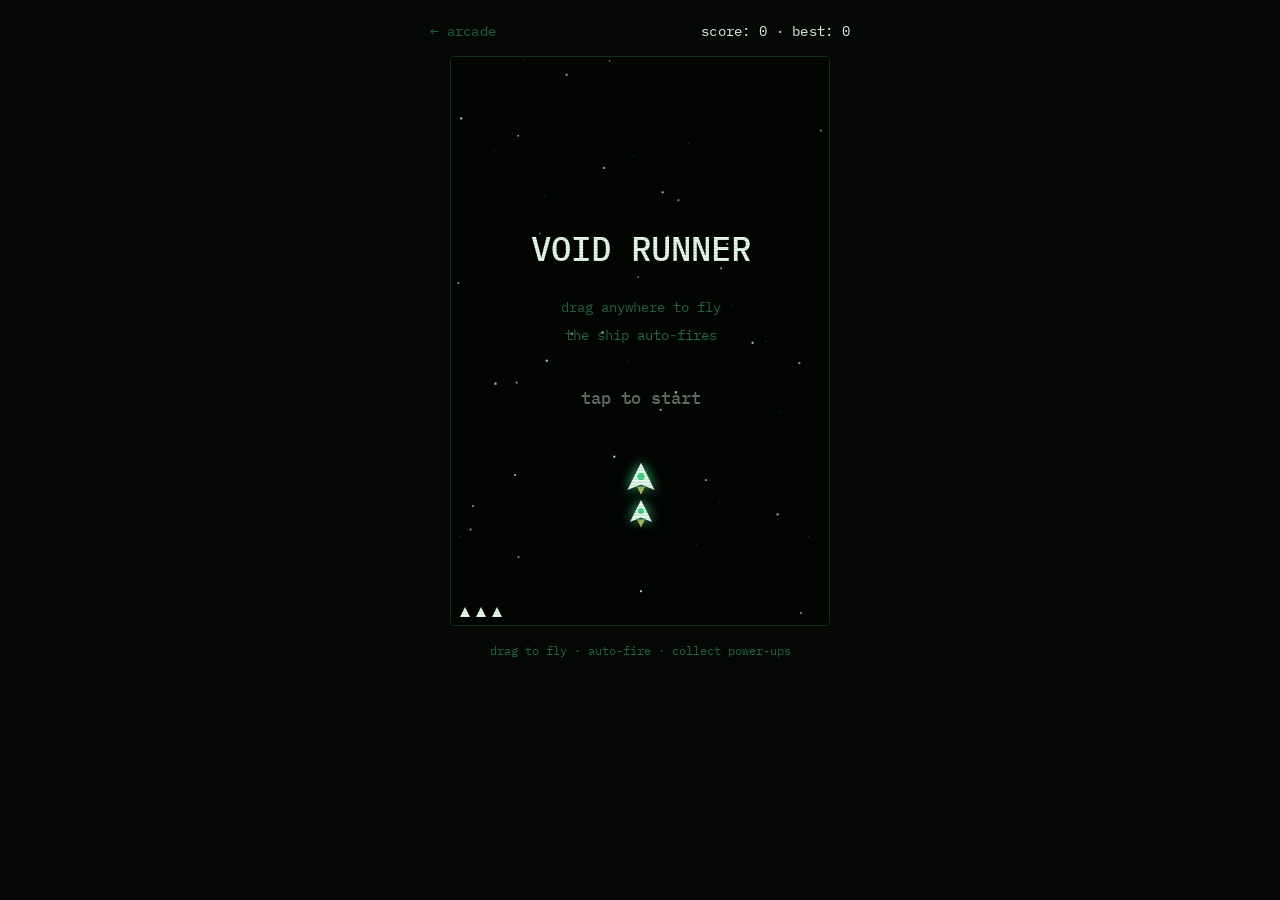
<file: shooter.html>
<!DOCTYPE html>
<html lang="en">
<head>
  <meta charset="UTF-8" />
  <meta name="viewport" content="width=device-width, initial-scale=1.0, maximum-scale=1.0, user-scalable=no" />
  <title>void runner — pgcs//arcade</title>
  <meta name="robots" content="noindex, nofollow" />
  <link rel="preconnect" href="https://fonts.googleapis.com">
  <link rel="preconnect" href="https://fonts.gstatic.com" crossorigin>
  <link href="https://fonts.googleapis.com/css2?family=IBM+Plex+Mono:wght@400;500&display=swap" rel="stylesheet">
  <link rel="stylesheet" href="style.css" />
  <link rel="stylesheet" href="arcade.css" />
</head>
<body class="arcade-body">
  <div class="scanlines"></div>

  <main class="game-shell">
    <div class="game-topbar">
      <a href="secret.html">&larr; arcade</a>
      <span class="game-score">score: <span id="score">0</span> &middot; best: <span id="best">0</span></span>
    </div>

    <div class="game-canvas-wrap" id="wrap" style="aspect-ratio: 10 / 15; max-width: 380px;">
      <canvas id="canvas"></canvas>
      <div class="game-overlay" id="overlay">
        <h2 id="overlayTitle">game over</h2>
        <p id="overlaySub">score: 0</p>
        <button class="restart-btn" id="restartBtn">play again</button>
      </div>
    </div>

    <p class="game-hint">drag to fly &middot; auto-fire &middot; collect power-ups</p>
  </main>

  <script>
  (() => {
    const canvas = document.getElementById('canvas');
    const ctx = canvas.getContext('2d');
    const wrap = document.getElementById('wrap');
    const scoreEl = document.getElementById('score');
    const bestEl = document.getElementById('best');
    const overlay = document.getElementById('overlay');
    const overlayTitle = document.getElementById('overlayTitle');
    const overlaySub = document.getElementById('overlaySub');
    const restartBtn = document.getElementById('restartBtn');

    const GREEN = '#3ddc84';
    const GREEN_DIM = '#1f6b45';
    const WHITE = '#eafff2';
    const RED = '#ff5f5f';
    const AMBER = '#ffcf5f';
    const CYAN = '#5fe8ff';

    let W, H, dpr;
    let stars, player, bullets, enemyBullets, enemies, powerups, particles, popups;
    let score, best = 0, state; // 'ready'|'play'|'dead'
    let wave, waveTimer, spawnQueue, betweenWaves, waveBanner;
    let shakeT, flashT, last, time;
    let bossActive;

    // ---------- setup ----------
    function resize() {
      const rect = wrap.getBoundingClientRect();
      dpr = window.devicePixelRatio || 1;
      W = rect.width; H = rect.height;
      canvas.width = W * dpr; canvas.height = H * dpr;
      canvas.style.width = W + 'px'; canvas.style.height = H + 'px';
      ctx.setTransform(dpr, 0, 0, dpr, 0, 0);
    }

    function makeStars() {
      stars = [];
      for (let i = 0; i < 70; i++) {
        const layer = Math.random();
        stars.push({
          x: Math.random() * W, y: Math.random() * H,
          s: 0.4 + layer * 1.8,
          sp: 0.3 + layer * 1.6,
          a: 0.3 + layer * 0.5,
        });
      }
    }

    function reset() {
      makeStars();
      player = {
        x: W / 2, y: H * 0.8, tx: W / 2, ty: H * 0.8,
        r: 13, cooldown: 0, fireRate: 12,
        lives: 3, inv: 0,
        power: 'single', powerT: 0, // single|spread|rapid
        shield: 0, thrust: 0,
      };
      bullets = []; enemyBullets = []; enemies = []; powerups = [];
      particles = []; popups = [];
      score = 0; wave = 0; state = 'ready';
      betweenWaves = 0; waveBanner = 0;
      spawnQueue = [];
      shakeT = 0; flashT = 0; time = 0;
      bossActive = false;
      scoreEl.textContent = '0';
      bestEl.textContent = String(best);
      overlay.classList.remove('show');
      last = performance.now();
    }

    // ---------- waves ----------
    function startWave(n) {
      wave = n;
      waveBanner = 2.2;
      const q = [];
      const isBoss = n % 5 === 0;
      if (isBoss) {
        q.push({ t: 0.6, type: 'boss', hp: 40 + n * 8 });
        bossActive = true;
      } else {
        const count = 4 + n * 2;
        for (let i = 0; i < count; i++) {
          const roll = Math.random();
          let type = 'grunt';
          if (n >= 2 && roll > 0.75) type = 'weaver';
          if (n >= 3 && roll > 0.88) type = 'diver';
          if (n >= 4 && roll > 0.93) type = 'turret';
          q.push({ t: 0.5 + i * (0.85 - Math.min(0.5, n * 0.04)), type });
        }
      }
      spawnQueue = q;
      betweenWaves = 0;
    }

    function spawnEnemy(spec) {
      const x = 30 + Math.random() * (W - 60);
      if (spec.type === 'grunt') {
        enemies.push({ type: 'grunt', x, y: -20, r: 14, hp: 2, maxHp: 2, t: Math.random() * 6, vy: 1.1, sinA: 20 + Math.random() * 20, hit: 0 });
      } else if (spec.type === 'weaver') {
        enemies.push({ type: 'weaver', x, y: -20, r: 13, hp: 3, maxHp: 3, t: Math.random() * 6, vy: 0.8, amp: W * 0.32, cx: W / 2, hit: 0 });
      } else if (spec.type === 'diver') {
        enemies.push({ type: 'diver', x, y: -20, r: 15, hp: 3, maxHp: 3, phase: 'enter', targetY: 60 + Math.random() * 60, wait: 0, hit: 0, vy: 0 });
      } else if (spec.type === 'turret') {
        enemies.push({ type: 'turret', x, y: -20, r: 16, hp: 5, maxHp: 5, vy: 0.5, fire: 1.5 + Math.random(), hit: 0, stopY: 70 + Math.random() * 70 });
      } else if (spec.type === 'boss') {
        enemies.push({
          type: 'boss', x: W / 2, y: -80, r: 46, hp: spec.hp, maxHp: spec.hp,
          phase: 'enter', t: 0, fire1: 0, fire2: 0, dir: 1, hit: 0,
        });
      }
    }

    // ---------- input ----------
    let dragging = false;
    function pointerPos(e) {
      const rect = canvas.getBoundingClientRect();
      const src = e.touches ? e.touches[0] : e;
      return { x: src.clientX - rect.left, y: src.clientY - rect.top };
    }
    function onDown(e) {
      if (state === 'ready') state = 'play', startWave(1);
      if (state === 'dead') return;
      dragging = true;
      const p = pointerPos(e);
      // set target with an upward offset so finger doesn't cover the ship
      player.tx = p.x;
      player.ty = p.y - 46;
      if (e.cancelable) e.preventDefault();
    }
    function onMove(e) {
      if (!dragging || state !== 'play') return;
      const p = pointerPos(e);
      player.tx = p.x;
      player.ty = p.y - 46;
      if (e.cancelable) e.preventDefault();
    }
    function onUp() { dragging = false; }

    canvas.addEventListener('touchstart', onDown, { passive: false });
    canvas.addEventListener('touchmove', onMove, { passive: false });
    canvas.addEventListener('touchend', onUp);
    canvas.addEventListener('mousedown', onDown);
    canvas.addEventListener('mousemove', onMove);
    window.addEventListener('mouseup', onUp);

    const keys = {};
    document.addEventListener('keydown', (e) => {
      keys[e.key.toLowerCase()] = true;
      if (state === 'ready' && (e.key === ' ' || e.key.startsWith('Arrow'))) { state = 'play'; startWave(1); }
    });
    document.addEventListener('keyup', (e) => { keys[e.key.toLowerCase()] = false; });

    // ---------- helpers ----------
    function explode(x, y, color, n, spd) {
      for (let i = 0; i < n; i++) {
        const a = Math.random() * Math.PI * 2;
        const s = (0.5 + Math.random()) * (spd || 3);
        particles.push({ x, y, vx: Math.cos(a) * s, vy: Math.sin(a) * s, life: 1, decay: 1.2 + Math.random(), r: 1 + Math.random() * 2.5, color });
      }
    }
    function popup(x, y, text, color) {
      popups.push({ x, y, text, color, life: 1 });
    }
    function dropPowerup(x, y) {
      if (Math.random() > 0.16) return;
      const kinds = ['spread', 'rapid', 'shield', 'life'];
      const weights = [0.35, 0.35, 0.22, 0.08];
      let r = Math.random(), k = 'spread', acc = 0;
      for (let i = 0; i < kinds.length; i++) { acc += weights[i]; if (r <= acc) { k = kinds[i]; break; } }
      powerups.push({ x, y, kind: k, vy: 1.4, t: 0, r: 11 });
    }

    function fire() {
      const bx = player.x, by = player.y - player.r;
      const shots = [];
      if (player.power === 'spread') {
        shots.push({ vx: -2.4, vy: -9 }, { vx: 0, vy: -10 }, { vx: 2.4, vy: -9 });
      } else {
        shots.push({ vx: 0, vy: -10 });
        if (player.power === 'rapid') { /* handled via fireRate */ }
      }
      for (const s of shots) bullets.push({ x: bx, y: by, vx: s.vx, vy: s.vy, r: 3 });
      // muzzle flash
      for (let i = 0; i < 3; i++) particles.push({ x: bx, y: by, vx: (Math.random() - 0.5) * 2, vy: -Math.random() * 2, life: 1, decay: 4, r: 1.5, color: CYAN });
    }

    // ---------- update ----------
    function update(dt) {
      time += dt;
      const f = dt * 60;

      // stars
      const scroll = state === 'play' ? 1 : 0.4;
      for (const s of stars) {
        s.y += s.sp * f * scroll;
        if (s.y > H) { s.y = -2; s.x = Math.random() * W; }
      }

      // ready state — gentle idle
      if (state !== 'play') {
        for (const p of particles) { p.x += p.vx * f; p.y += p.vy * f; p.life -= dt * p.decay; }
        particles = particles.filter((p) => p.life > 0);
        return;
      }

      // keyboard movement (desktop)
      const kbSpeed = 6 * f;
      if (keys['arrowleft'] || keys['a']) { player.tx -= kbSpeed; dragging = false; }
      if (keys['arrowright'] || keys['d']) { player.tx += kbSpeed; dragging = false; }
      if (keys['arrowup'] || keys['w']) { player.ty -= kbSpeed; dragging = false; }
      if (keys['arrowdown'] || keys['s']) { player.ty += kbSpeed; dragging = false; }

      // move ship toward target (smooth)
      player.tx = Math.max(player.r, Math.min(W - player.r, player.tx));
      player.ty = Math.max(player.r, Math.min(H - player.r, player.ty));
      const dx = player.tx - player.x, dy = player.ty - player.y;
      player.x += dx * Math.min(1, 0.25 * f);
      player.y += dy * Math.min(1, 0.25 * f);
      player.thrust = Math.min(1, Math.abs(dx) + Math.abs(dy));

      if (player.inv > 0) player.inv -= dt;
      if (player.powerT > 0) { player.powerT -= dt; if (player.powerT <= 0) player.power = 'single'; }

      // auto fire
      player.cooldown -= f;
      const rate = player.power === 'rapid' ? 6 : 11;
      if (player.cooldown <= 0) { fire(); player.cooldown = rate; }

      // spawn queue
      for (const spec of spawnQueue) {
        spec.t -= dt;
        if (spec.t <= 0 && !spec.done) { spec.done = true; spawnEnemy(spec); }
      }
      spawnQueue = spawnQueue.filter((s) => !s.done);

      // wave progression
      if (state === 'play' && spawnQueue.length === 0 && enemies.length === 0 && waveBanner <= 0) {
        betweenWaves += dt;
        if (betweenWaves > 1.4) startWave(wave + 1);
      }
      if (waveBanner > 0) waveBanner -= dt;

      // player bullets
      for (const b of bullets) { b.x += b.vx * f; b.y += b.vy * f; }
      bullets = bullets.filter((b) => b.y > -10 && b.x > -10 && b.x < W + 10);

      // enemies
      for (const e of enemies) {
        e.hit = Math.max(0, (e.hit || 0) - dt * 4);
        if (e.type === 'grunt') {
          e.t += dt;
          e.y += e.vy * f;
          e.x += Math.sin(e.t * 2) * e.sinA * 0.02 * f;
        } else if (e.type === 'weaver') {
          e.t += dt;
          e.y += e.vy * f;
          e.x = e.cx + Math.sin(e.t * 1.6) * e.amp;
        } else if (e.type === 'diver') {
          if (e.phase === 'enter') {
            e.y += 1.6 * f;
            if (e.y >= e.targetY) { e.phase = 'aim'; e.wait = 0.6; }
          } else if (e.phase === 'aim') {
            e.wait -= dt;
            e.x += (player.x - e.x) * 0.04 * f;
            if (e.wait <= 0) { e.phase = 'dive'; e.vy = 0.5; }
          } else {
            e.vy += 0.35 * f; e.y += e.vy * f;
          }
        } else if (e.type === 'turret') {
          if (e.y < e.stopY) e.y += e.vy * f;
          e.fire -= dt;
          if (e.fire <= 0 && e.y > 0) {
            e.fire = 1.6;
            const a = Math.atan2(player.y - e.y, player.x - e.x);
            enemyBullets.push({ x: e.x, y: e.y, vx: Math.cos(a) * 3.4, vy: Math.sin(a) * 3.4, r: 4, color: RED });
          }
        } else if (e.type === 'boss') {
          e.t += dt;
          if (e.phase === 'enter') {
            e.y += 1.2 * f;
            if (e.y >= 90) e.phase = 'fight';
          } else {
            e.x += e.dir * 1.4 * f;
            if (e.x < e.r + 10) { e.x = e.r + 10; e.dir = 1; }
            if (e.x > W - e.r - 10) { e.x = W - e.r - 10; e.dir = -1; }
            // pattern 1: aimed triple
            e.fire1 -= dt;
            if (e.fire1 <= 0) {
              e.fire1 = 1.1;
              const base = Math.atan2(player.y - e.y, player.x - e.x);
              for (let k = -1; k <= 1; k++) {
                const a = base + k * 0.28;
                enemyBullets.push({ x: e.x, y: e.y + e.r * 0.6, vx: Math.cos(a) * 3.2, vy: Math.sin(a) * 3.2, r: 4, color: RED });
              }
            }
            // pattern 2: radial spray
            e.fire2 -= dt;
            if (e.fire2 <= 0) {
              e.fire2 = 2.6;
              const spokes = 14;
              for (let k = 0; k < spokes; k++) {
                const a = (k / spokes) * Math.PI * 2 + e.t;
                enemyBullets.push({ x: e.x, y: e.y, vx: Math.cos(a) * 2.2, vy: Math.sin(a) * 2.2, r: 3.5, color: AMBER });
              }
            }
          }
        }
      }

      // enemy bullets
      for (const b of enemyBullets) { b.x += b.vx * f; b.y += b.vy * f; }
      enemyBullets = enemyBullets.filter((b) => b.y < H + 12 && b.y > -12 && b.x > -12 && b.x < W + 12);

      // powerups fall
      for (const p of powerups) { p.t += dt; p.y += p.vy * f; p.x += Math.sin(p.t * 3) * 0.6; }
      powerups = powerups.filter((p) => p.y < H + 20);

      // ---- collisions: player bullets vs enemies ----
      for (const b of bullets) {
        for (const e of enemies) {
          const dxx = b.x - e.x, dyy = b.y - e.y;
          if (dxx * dxx + dyy * dyy < (e.r + b.r) * (e.r + b.r)) {
            b.dead = true;
            e.hp -= 1;
            e.hit = 1;
            explode(b.x, b.y, GREEN, 4, 2);
            if (e.hp <= 0) {
              e.dead = true;
              const pts = e.type === 'boss' ? 500 : e.type === 'turret' ? 40 : e.type === 'diver' ? 30 : e.type === 'weaver' ? 25 : 15;
              score += pts;
              scoreEl.textContent = String(score);
              popup(e.x, e.y, '+' + pts, WHITE);
              explode(e.x, e.y, e.type === 'boss' ? WHITE : GREEN, e.type === 'boss' ? 60 : 16, e.type === 'boss' ? 6 : 3.5);
              shakeT = Math.max(shakeT, e.type === 'boss' ? 0.6 : 0.14);
              if (e.type === 'boss') { flashT = 0.3; bossActive = false; }
              dropPowerup(e.x, e.y);
            }
            break;
          }
        }
      }
      bullets = bullets.filter((b) => !b.dead);
      enemies = enemies.filter((e) => !e.dead && e.y < H + 60);

      // ---- powerup pickup ----
      for (const p of powerups) {
        const dxx = p.x - player.x, dyy = p.y - player.y;
        if (dxx * dxx + dyy * dyy < (p.r + player.r + 4) ** 2) {
          p.dead = true;
          if (p.kind === 'spread') { player.power = 'spread'; player.powerT = 10; popup(player.x, player.y - 20, 'SPREAD', CYAN); }
          else if (p.kind === 'rapid') { player.power = 'rapid'; player.powerT = 10; popup(player.x, player.y - 20, 'RAPID', CYAN); }
          else if (p.kind === 'shield') { player.shield = 1; popup(player.x, player.y - 20, 'SHIELD', GREEN); }
          else if (p.kind === 'life') { player.lives = Math.min(5, player.lives + 1); popup(player.x, player.y - 20, '+1 LIFE', AMBER); }
          explode(p.x, p.y, CYAN, 12, 3);
        }
      }
      powerups = powerups.filter((p) => !p.dead);

      // ---- hazards vs player ----
      if (player.inv <= 0) {
        const hitPlayer = () => {
          if (player.shield > 0) {
            player.shield = 0; player.inv = 1; explode(player.x, player.y, GREEN, 20, 4);
            popup(player.x, player.y - 20, 'BLOCKED', GREEN); shakeT = 0.25; return;
          }
          player.lives -= 1;
          player.inv = 1.6;
          shakeT = 0.5; flashT = 0.3;
          explode(player.x, player.y, WHITE, 30, 5);
          if (player.lives <= 0) endGame();
        };
        // enemy bullets
        for (const b of enemyBullets) {
          const dxx = b.x - player.x, dyy = b.y - player.y;
          if (dxx * dxx + dyy * dyy < (b.r + player.r) ** 2) { b.dead = true; hitPlayer(); break; }
        }
        // enemy bodies
        if (player.inv <= 0) {
          for (const e of enemies) {
            const dxx = e.x - player.x, dyy = e.y - player.y;
            if (dxx * dxx + dyy * dyy < (e.r + player.r) ** 2) {
              if (e.type !== 'boss') { e.dead = true; explode(e.x, e.y, GREEN, 14, 3); }
              hitPlayer(); break;
            }
          }
        }
      }
      enemyBullets = enemyBullets.filter((b) => !b.dead);
      enemies = enemies.filter((e) => !e.dead);

      // particles / popups
      for (const p of particles) { p.x += p.vx * f; p.y += p.vy * f; p.vx *= 0.96; p.vy *= 0.96; p.life -= dt * p.decay; }
      particles = particles.filter((p) => p.life > 0);
      for (const p of popups) { p.y -= 0.6 * f; p.life -= dt * 1.3; }
      popups = popups.filter((p) => p.life > 0);

      if (shakeT > 0) shakeT = Math.max(0, shakeT - dt);
      if (flashT > 0) flashT = Math.max(0, flashT - dt);
    }

    function endGame() {
      state = 'dead';
      shakeT = 0.7; flashT = 0.4;
      explode(player.x, player.y, WHITE, 50, 6);
      explode(player.x, player.y, GREEN, 30, 4);
      if (score > best) { best = score; bestEl.textContent = String(best); }
      setTimeout(() => {
        overlayTitle.textContent = wave >= 10 ? 'legend' : wave >= 5 ? 'nice run' : 'game over';
        overlaySub.textContent = 'score: ' + score + ' \u00b7 wave ' + wave;
        overlay.classList.add('show');
      }, 700);
    }

    // ---------- draw ----------
    function drawShip(x, y, r, invBlink) {
      if (invBlink) { ctx.globalAlpha = 0.4; }
      // thruster flame
      const flame = 6 + Math.sin(time * 30) * 3 + player.thrust * 4;
      ctx.fillStyle = player.power === 'rapid' ? CYAN : AMBER;
      ctx.globalAlpha *= 0.85;
      ctx.beginPath();
      ctx.moveTo(x - 4, y + r * 0.5);
      ctx.lineTo(x, y + r * 0.5 + flame);
      ctx.lineTo(x + 4, y + r * 0.5);
      ctx.closePath(); ctx.fill();
      ctx.globalAlpha = invBlink ? 0.4 : 1;

      // body (arrow)
      ctx.fillStyle = WHITE;
      ctx.shadowColor = GREEN; ctx.shadowBlur = 12;
      ctx.beginPath();
      ctx.moveTo(x, y - r);
      ctx.lineTo(x + r * 0.85, y + r * 0.7);
      ctx.lineTo(x, y + r * 0.35);
      ctx.lineTo(x - r * 0.85, y + r * 0.7);
      ctx.closePath(); ctx.fill();
      ctx.shadowBlur = 0;
      // cockpit
      ctx.fillStyle = GREEN;
      ctx.beginPath(); ctx.arc(x, y - r * 0.15, r * 0.22, 0, Math.PI * 2); ctx.fill();

      // shield ring
      if (player.shield > 0) {
        ctx.strokeStyle = GREEN; ctx.globalAlpha = 0.5 + Math.sin(time * 8) * 0.2;
        ctx.lineWidth = 2;
        ctx.beginPath(); ctx.arc(x, y, r + 8, 0, Math.PI * 2); ctx.stroke();
        ctx.globalAlpha = 1;
      }
      ctx.globalAlpha = 1;
    }

    function drawEnemy(e) {
      ctx.save();
      ctx.translate(e.x, e.y);
      const flash = e.hit > 0.5;
      if (e.type === 'grunt') {
        ctx.fillStyle = flash ? WHITE : GREEN;
        ctx.beginPath();
        ctx.moveTo(0, e.r); ctx.lineTo(e.r, -e.r * 0.6); ctx.lineTo(-e.r, -e.r * 0.6);
        ctx.closePath(); ctx.fill();
        ctx.fillStyle = '#05130b';
        ctx.beginPath(); ctx.arc(0, -e.r * 0.1, e.r * 0.28, 0, Math.PI * 2); ctx.fill();
      } else if (e.type === 'weaver') {
        ctx.fillStyle = flash ? WHITE : '#7fe8b0';
        ctx.beginPath();
        for (let i = 0; i < 6; i++) {
          const a = (i / 6) * Math.PI * 2;
          const rr = i % 2 ? e.r * 0.55 : e.r;
          ctx[i ? 'lineTo' : 'moveTo'](Math.cos(a) * rr, Math.sin(a) * rr);
        }
        ctx.closePath(); ctx.fill();
      } else if (e.type === 'diver') {
        ctx.fillStyle = flash ? WHITE : AMBER;
        ctx.beginPath();
        ctx.moveTo(0, e.r); ctx.lineTo(e.r * 0.8, 0); ctx.lineTo(0, -e.r); ctx.lineTo(-e.r * 0.8, 0);
        ctx.closePath(); ctx.fill();
      } else if (e.type === 'turret') {
        ctx.fillStyle = flash ? WHITE : '#d98fff';
        ctx.beginPath(); ctx.arc(0, 0, e.r, 0, Math.PI * 2); ctx.fill();
        ctx.fillStyle = '#05130b';
        ctx.fillRect(-e.r * 0.15, 0, e.r * 0.3, e.r);
      } else if (e.type === 'boss') {
        // hp bar
        ctx.restore();
        const bw = W * 0.7, bx = (W - bw) / 2;
        ctx.fillStyle = 'rgba(255,255,255,0.1)';
        ctx.fillRect(bx, 10, bw, 5);
        ctx.fillStyle = RED;
        ctx.fillRect(bx, 10, bw * (e.hp / e.maxHp), 5);
        ctx.save();
        ctx.translate(e.x, e.y);
        ctx.fillStyle = flash ? WHITE : RED;
        ctx.shadowColor = RED; ctx.shadowBlur = 20;
        // hexagonal hull
        ctx.beginPath();
        for (let i = 0; i < 6; i++) {
          const a = (i / 6) * Math.PI * 2 + Math.PI / 6;
          ctx[i ? 'lineTo' : 'moveTo'](Math.cos(a) * e.r, Math.sin(a) * e.r * 0.7);
        }
        ctx.closePath(); ctx.fill();
        ctx.shadowBlur = 0;
        ctx.fillStyle = '#1a0505';
        ctx.beginPath(); ctx.arc(0, 0, e.r * 0.4, 0, Math.PI * 2); ctx.fill();
        ctx.fillStyle = AMBER;
        ctx.beginPath(); ctx.arc(0, 0, e.r * 0.4 * (0.6 + Math.sin(time * 4) * 0.2), 0, Math.PI * 2); ctx.fill();
      }
      ctx.restore();
    }

    function draw() {
      ctx.save();
      if (shakeT > 0) {
        const m = shakeT * 12;
        ctx.translate((Math.random() - 0.5) * m, (Math.random() - 0.5) * m);
      }

      ctx.fillStyle = '#030503';
      ctx.fillRect(-20, -20, W + 40, H + 40);

      // stars
      for (const s of stars) {
        ctx.globalAlpha = s.a;
        ctx.fillStyle = s.s > 1.4 ? WHITE : GREEN_DIM;
        ctx.fillRect(s.x, s.y, s.s, s.s);
      }
      ctx.globalAlpha = 1;

      // powerups
      for (const p of powerups) {
        const col = p.kind === 'shield' ? GREEN : p.kind === 'life' ? AMBER : CYAN;
        ctx.strokeStyle = col; ctx.lineWidth = 2;
        ctx.globalAlpha = 0.6 + Math.sin(p.t * 6) * 0.4;
        ctx.beginPath(); ctx.arc(p.x, p.y, p.r, 0, Math.PI * 2); ctx.stroke();
        ctx.globalAlpha = 1;
        ctx.fillStyle = col;
        ctx.font = `500 ${p.r}px 'IBM Plex Mono', monospace`;
        ctx.textAlign = 'center'; ctx.textBaseline = 'middle';
        const letter = p.kind === 'spread' ? 'S' : p.kind === 'rapid' ? 'R' : p.kind === 'shield' ? '+' : '\u2665';
        ctx.fillText(letter, p.x, p.y + 1);
      }

      // player bullets
      ctx.fillStyle = CYAN;
      ctx.shadowColor = CYAN; ctx.shadowBlur = 6;
      for (const b of bullets) {
        ctx.fillRect(b.x - b.r / 2, b.y - b.r * 1.6, b.r, b.r * 3.2);
      }
      ctx.shadowBlur = 0;

      // enemy bullets
      for (const b of enemyBullets) {
        ctx.fillStyle = b.color;
        ctx.shadowColor = b.color; ctx.shadowBlur = 6;
        ctx.beginPath(); ctx.arc(b.x, b.y, b.r, 0, Math.PI * 2); ctx.fill();
      }
      ctx.shadowBlur = 0;

      // enemies
      for (const e of enemies) drawEnemy(e);

      // player
      if (state !== 'dead') {
        drawShip(player.x, player.y, player.r, player.inv > 0 && Math.floor(time * 20) % 2 === 0);
      }

      // particles
      for (const p of particles) {
        ctx.globalAlpha = Math.max(0, p.life);
        ctx.fillStyle = p.color;
        ctx.beginPath(); ctx.arc(p.x, p.y, p.r, 0, Math.PI * 2); ctx.fill();
      }
      ctx.globalAlpha = 1;

      // popups
      for (const p of popups) {
        ctx.globalAlpha = Math.max(0, p.life);
        ctx.fillStyle = p.color;
        ctx.font = `500 12px 'IBM Plex Mono', monospace`;
        ctx.textAlign = 'center'; ctx.textBaseline = 'middle';
        ctx.fillText(p.text, p.x, p.y);
      }
      ctx.globalAlpha = 1;

      ctx.restore();

      // ---- HUD ----
      // lives
      for (let i = 0; i < player.lives; i++) {
        const lx = 14 + i * 16, ly = H - 14;
        ctx.fillStyle = WHITE;
        ctx.beginPath();
        ctx.moveTo(lx, ly - 6); ctx.lineTo(lx + 5, ly + 4); ctx.lineTo(lx - 5, ly + 4);
        ctx.closePath(); ctx.fill();
      }
      // power timer bar
      if (player.powerT > 0) {
        ctx.fillStyle = 'rgba(95,232,255,0.25)';
        ctx.fillRect(W - 74, H - 16, 60, 4);
        ctx.fillStyle = CYAN;
        ctx.fillRect(W - 74, H - 16, 60 * (player.powerT / 10), 4);
      }

      // wave banner
      if (waveBanner > 0 && state === 'play') {
        const a = Math.min(1, waveBanner) * Math.min(1, (2.2 - waveBanner) * 3);
        ctx.globalAlpha = a;
        ctx.fillStyle = WHITE;
        ctx.font = `500 ${W * 0.07}px 'IBM Plex Mono', monospace`;
        ctx.textAlign = 'center'; ctx.textBaseline = 'middle';
        const label = wave % 5 === 0 ? 'WARNING \u2014 BOSS' : 'WAVE ' + wave;
        ctx.fillText(label, W / 2, H * 0.4);
        ctx.globalAlpha = 1;
      }

      // ready screen
      if (state === 'ready') {
        ctx.fillStyle = WHITE;
        ctx.textAlign = 'center'; ctx.textBaseline = 'middle';
        ctx.font = `500 ${W * 0.09}px 'IBM Plex Mono', monospace`;
        ctx.fillText('VOID RUNNER', W / 2, H * 0.34);
        ctx.fillStyle = GREEN_DIM;
        ctx.font = `400 ${W * 0.038}px 'IBM Plex Mono', monospace`;
        ctx.fillText('drag anywhere to fly', W / 2, H * 0.44);
        ctx.fillText('the ship auto-fires', W / 2, H * 0.49);
        const blink = 0.5 + Math.sin(time * 4) * 0.5;
        ctx.globalAlpha = 0.4 + blink * 0.6;
        ctx.fillStyle = WHITE;
        ctx.font = `500 ${W * 0.045}px 'IBM Plex Mono', monospace`;
        ctx.fillText('tap to start', W / 2, H * 0.6);
        ctx.globalAlpha = 1;
        drawShip(W / 2, H * 0.74, 16, false);
      }

      // death flash
      if (flashT > 0) {
        ctx.fillStyle = `rgba(255,95,95,${flashT * 0.4})`;
        ctx.fillRect(0, 0, W, H);
      }
    }

    function frame(now) {
      const dt = Math.min(0.04, (now - last) / 1000);
      last = now;
      update(dt);
      draw();
      requestAnimationFrame(frame);
    }

    restartBtn.addEventListener('click', reset);
    window.addEventListener('resize', resize);

    resize();
    reset();
    requestAnimationFrame(frame);
  })();
  </script>
</body>
</html>
</file>
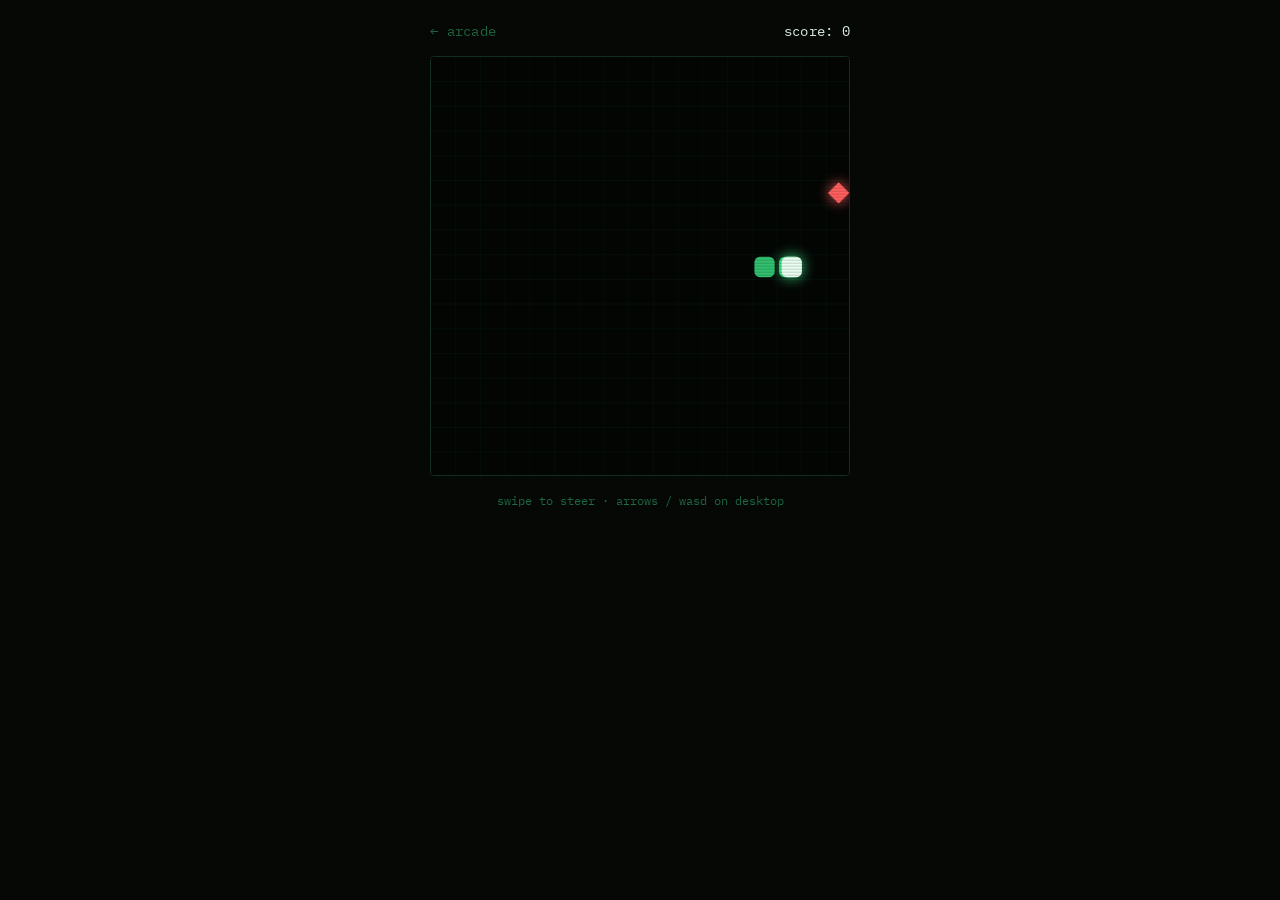
<file: snake.html>
<!DOCTYPE html>
<html lang="en">
<head>
  <meta charset="UTF-8" />
  <meta name="viewport" content="width=device-width, initial-scale=1.0, maximum-scale=1.0, user-scalable=no" />
  <title>snake — pgcs//arcade</title>
  <meta name="robots" content="noindex, nofollow" />
  <link rel="preconnect" href="https://fonts.googleapis.com">
  <link rel="preconnect" href="https://fonts.gstatic.com" crossorigin>
  <link href="https://fonts.googleapis.com/css2?family=IBM+Plex+Mono:wght@400;500&display=swap" rel="stylesheet">
  <link rel="stylesheet" href="style.css" />
  <link rel="stylesheet" href="arcade.css" />
</head>
<body class="arcade-body">
  <div class="scanlines"></div>

  <main class="game-shell">
    <div class="game-topbar">
      <a href="secret.html">&larr; arcade</a>
      <span class="game-score">score: <span id="score">0</span></span>
    </div>

    <div class="game-canvas-wrap" id="wrap">
      <canvas id="canvas"></canvas>
      <div class="game-overlay" id="overlay">
        <h2 id="overlayTitle">game over</h2>
        <p id="overlaySub">score: 0</p>
        <button class="restart-btn" id="restartBtn">play again</button>
      </div>
    </div>

    <p class="game-hint">swipe to steer &middot; arrows / wasd on desktop</p>
  </main>

  <script>
    const canvas = document.getElementById('canvas');
    const ctx = canvas.getContext('2d');
    const wrap = document.getElementById('wrap');
    const scoreEl = document.getElementById('score');
    const overlay = document.getElementById('overlay');
    const overlayTitle = document.getElementById('overlayTitle');
    const overlaySub = document.getElementById('overlaySub');
    const restartBtn = document.getElementById('restartBtn');

    const GREEN = '#3ddc84';
    const WHITE = '#eafff2';
    const RED = '#ff5f5f';

    const GRID = 17;
    let cell, W;
    let snake, dir, queuedDirs, food, score, state; // state: 'play' | 'dead'
    let moveInterval, moveTimer;       // ms per step, accumulator
    let shakeT, particles, foodPulse, deathT, deathCells;
    let last;

    function resize() {
      const rect = wrap.getBoundingClientRect();
      const dpr = window.devicePixelRatio || 1;
      W = Math.floor(Math.min(rect.width, rect.height));
      canvas.width = W * dpr;
      canvas.height = W * dpr;
      canvas.style.width = W + 'px';
      canvas.style.height = W + 'px';
      ctx.setTransform(dpr, 0, 0, dpr, 0, 0);
      cell = W / GRID;
    }

    function spawnFood() {
      let p;
      do {
        p = { x: (Math.random() * GRID) | 0, y: (Math.random() * GRID) | 0 };
      } while (snake.some((s) => s.x === p.x && s.y === p.y));
      food = p;
      foodPulse = 0;
    }

    function reset() {
      snake = [{ x: 8, y: 8 }, { x: 7, y: 8 }, { x: 6, y: 8 }].map((c) => ({ ...c, px: c.x, py: c.y }));
      dir = { x: 1, y: 0 };
      queuedDirs = [];
      score = 0;
      state = 'play';
      moveInterval = 150;
      moveTimer = 0;
      shakeT = 0;
      deathT = 0;
      deathCells = [];
      particles = [];
      foodPulse = 0;
      spawnFood();
      scoreEl.textContent = '0';
      overlay.classList.remove('show');
      last = performance.now();
    }

    function pushDir(x, y) {
      const ref = queuedDirs.length ? queuedDirs[queuedDirs.length - 1] : dir;
      if (ref.x === x && ref.y === y) return;
      if (ref.x === -x && ref.y === -y) return; // no 180s
      if (queuedDirs.length < 2) queuedDirs.push({ x, y });
    }

    function burst(cx, cy, color, n) {
      for (let i = 0; i < n; i++) {
        const a = Math.random() * Math.PI * 2;
        const sp = 1 + Math.random() * 3;
        particles.push({
          x: cx, y: cy,
          vx: Math.cos(a) * sp, vy: Math.sin(a) * sp,
          life: 1, color, size: 1 + Math.random() * 2.5,
        });
      }
    }

    function stepGame() {
      if (queuedDirs.length) dir = queuedDirs.shift();
      const head = snake[0];
      const nx = head.x + dir.x;
      const ny = head.y + dir.y;

      const hitWall = nx < 0 || nx >= GRID || ny < 0 || ny >= GRID;
      const hitSelf = snake.some((s, i) => i < snake.length - 1 && s.x === nx && s.y === ny);
      if (hitWall || hitSelf) {
        die();
        return;
      }

      const newHead = { x: nx, y: ny, px: head.x, py: head.y };
      snake.unshift(newHead);

      if (nx === food.x && ny === food.y) {
        score++;
        scoreEl.textContent = String(score);
        burst((food.x + 0.5) * cell, (food.y + 0.5) * cell, GREEN, 14);
        shakeT = 0.18;
        moveInterval = Math.max(70, moveInterval - 4);
        spawnFood();
        // grow: keep tail (don't pop), but set its px/py so it eases out from itself
        const tail = snake[snake.length - 1];
        tail.px = tail.x; tail.py = tail.y;
      } else {
        snake.pop();
      }
      // reset interpolation anchors
    }

    function die() {
      state = 'dead';
      deathT = 0;
      deathCells = snake.map((s) => ({ x: s.x, y: s.y }));
      shakeT = 0.5;
      const head = snake[0];
      burst((head.x + 0.5) * cell, (head.y + 0.5) * cell, WHITE, 26);
      setTimeout(() => {
        overlayTitle.textContent = score >= 30 ? 'nice run' : 'game over';
        overlaySub.textContent = 'score: ' + score;
        overlay.classList.add('show');
      }, 620);
    }

    function update(dt) {
      foodPulse += dt * 4;

      if (state === 'play') {
        moveTimer += dt * 1000;
        while (moveTimer >= moveInterval) {
          moveTimer -= moveInterval;
          // set previous positions for interpolation
          for (const s of snake) { s.px = s.x; s.py = s.y; }
          stepGame();
        }
      } else if (state === 'dead') {
        deathT += dt;
      }

      if (shakeT > 0) shakeT = Math.max(0, shakeT - dt);

      for (const p of particles) {
        p.x += p.vx; p.y += p.vy;
        p.vx *= 0.92; p.vy *= 0.92;
        p.life -= dt * 1.8;
      }
      particles = particles.filter((p) => p.life > 0);
    }

    function roundRect(x, y, w, h, r) {
      ctx.beginPath();
      ctx.moveTo(x + r, y);
      ctx.arcTo(x + w, y, x + w, y + h, r);
      ctx.arcTo(x + w, y + h, x, y + h, r);
      ctx.arcTo(x, y + h, x, y, r);
      ctx.arcTo(x, y, x + w, y, r);
      ctx.closePath();
    }

    function draw() {
      ctx.save();
      if (shakeT > 0) {
        const m = shakeT * 10;
        ctx.translate((Math.random() - 0.5) * m, (Math.random() - 0.5) * m);
      }

      ctx.fillStyle = '#030503';
      ctx.fillRect(-20, -20, W + 40, W + 40);

      // subtle grid
      ctx.strokeStyle = 'rgba(61,220,132,0.045)';
      ctx.lineWidth = 1;
      for (let i = 1; i < GRID; i++) {
        ctx.beginPath(); ctx.moveTo(i * cell, 0); ctx.lineTo(i * cell, W); ctx.stroke();
        ctx.beginPath(); ctx.moveTo(0, i * cell); ctx.lineTo(W, i * cell); ctx.stroke();
      }

      // food (pulsing diamond)
      const pulse = 0.5 + Math.sin(foodPulse) * 0.5;
      const fx = (food.x + 0.5) * cell;
      const fy = (food.y + 0.5) * cell;
      const fr = cell * (0.3 + pulse * 0.08);
      ctx.save();
      ctx.translate(fx, fy);
      ctx.rotate(Math.PI / 4);
      ctx.fillStyle = RED;
      ctx.shadowColor = RED;
      ctx.shadowBlur = 12 + pulse * 8;
      ctx.fillRect(-fr, -fr, fr * 2, fr * 2);
      ctx.restore();
      ctx.shadowBlur = 0;

      // interpolation factor
      const t = state === 'play' ? Math.min(1, moveTimer / moveInterval) : 1;

      if (state !== 'dead' || deathT < 0.6) {
        const n = snake.length;
        for (let i = n - 1; i >= 0; i--) {
          const s = snake[i];
          let ix = s.px + (s.x - s.px) * t;
          let iy = s.py + (s.y - s.py) * t;
          if (state === 'dead') { ix = s.x; iy = s.y; }

          const px = ix * cell;
          const py = iy * cell;
          const pad = cell * 0.09;
          const seg = cell - pad * 2;

          const headness = 1 - i / n;
          if (i === 0) {
            ctx.fillStyle = WHITE;
            ctx.shadowColor = GREEN;
            ctx.shadowBlur = 14;
          } else {
            const g = Math.floor(120 + headness * 100);
            ctx.fillStyle = `rgb(${Math.floor(40 + headness * 30)}, ${g + 40}, ${Math.floor(90 + headness * 60)})`;
            ctx.shadowBlur = 0;
          }
          roundRect(px + pad, py + pad, seg, seg, cell * 0.22);
          ctx.fill();
        }
        ctx.shadowBlur = 0;
      }

      // particles
      for (const p of particles) {
        ctx.globalAlpha = Math.max(0, p.life);
        ctx.fillStyle = p.color;
        ctx.fillRect(p.x - p.size / 2, p.y - p.size / 2, p.size, p.size);
      }
      ctx.globalAlpha = 1;

      ctx.restore();
    }

    function frame(now) {
      const dt = Math.min(0.05, (now - last) / 1000);
      last = now;
      update(dt);
      draw();
      requestAnimationFrame(frame);
    }

    // ---- controls ----
    document.addEventListener('keydown', (e) => {
      const k = e.key.toLowerCase();
      if (k === 'arrowup' || k === 'w') pushDir(0, -1);
      else if (k === 'arrowdown' || k === 's') pushDir(0, 1);
      else if (k === 'arrowleft' || k === 'a') pushDir(-1, 0);
      else if (k === 'arrowright' || k === 'd') pushDir(1, 0);
    });

    let sx = 0, sy = 0;
    wrap.addEventListener('touchstart', (e) => {
      sx = e.touches[0].clientX; sy = e.touches[0].clientY;
    }, { passive: true });
    wrap.addEventListener('touchend', (e) => {
      const dx = e.changedTouches[0].clientX - sx;
      const dy = e.changedTouches[0].clientY - sy;
      if (Math.max(Math.abs(dx), Math.abs(dy)) < 20) return;
      if (Math.abs(dx) > Math.abs(dy)) pushDir(dx > 0 ? 1 : -1, 0);
      else pushDir(0, dy > 0 ? 1 : -1);
    }, { passive: true });

    restartBtn.addEventListener('click', reset);
    window.addEventListener('resize', resize);

    resize();
    reset();
    requestAnimationFrame(frame);
  </script>
</body>
</html>
</file>
<file: style.css>
:root {
  --bg: #000000;
  --fg: #ffffff;
  --fg-dim: #6b6b6b;
  --fg-mid: #9a9a9a;
  --fg-faint: #2a2a2a;
  --fg-faint2: #444444;
  --ac: #c8f04a;
  --font: 'IBM Plex Mono', ui-monospace, 'SF Mono', Menlo, Consolas, monospace;
}

* { margin: 0; padding: 0; box-sizing: border-box; -webkit-tap-highlight-color: transparent; }

html, body { height: 100%; background: var(--bg); }

body {
  font-family: var(--font);
  -webkit-font-smoothing: antialiased;
  text-rendering: optimizeLegibility;
  overflow-x: hidden;
  color: var(--fg);
}

a { color: inherit; text-decoration: none; }

/* ---------- Loader ---------- */
.loader {
  position: fixed; inset: 0;
  display: flex; align-items: center; justify-content: center;
  background: var(--bg); z-index: 100; opacity: 1;
}
.loader.fade-out { opacity: 0; transition: opacity 480ms ease; pointer-events: none; }

/* ---------- Home screen ---------- */
.screen {
  min-height: 100dvh; width: 100vw;
  display: flex; flex-direction: column;
  align-items: center; justify-content: center;
  gap: 3.2rem; opacity: 0;
  transition: opacity 500ms ease;
  padding: 2rem 1.5rem; text-align: center;
  user-select: none;
}
.screen.show { opacity: 1; }

.title {
  font-weight: 500;
  font-size: clamp(1rem, 2.6vw, 1.15rem);
  color: var(--fg); letter-spacing: 0.02em;
  white-space: nowrap;
  transition: transform 700ms cubic-bezier(0.16, 1, 0.3, 1);
  touch-action: manipulation;
}
.title.rise { transform: translateY(-1.6rem); }

.menu { display: flex; flex-direction: column; align-items: center; gap: 1.4rem; opacity: 0; }
.menu-item {
  font-family: var(--font);
  font-size: clamp(0.85rem, 2.2vw, 0.95rem);
  color: var(--fg-dim); letter-spacing: 0.02em;
  opacity: 0; transform: translateY(6px);
  transition: color 350ms ease, opacity 500ms ease, transform 500ms ease;
}
.menu-item.show { opacity: 1; transform: translateY(0); }
.menu-item:hover, .menu-item:focus-visible { color: var(--fg); }
.menu-item:focus-visible { outline: 1px solid var(--fg-mid); outline-offset: 6px; }

/* ---------- Back link ---------- */
.back-link {
  position: fixed; top: 2rem; left: 2rem;
  display: inline-flex; align-items: center; gap: 0.5rem;
  font-size: clamp(0.8rem, 2vw, 0.88rem);
  color: var(--fg-mid); letter-spacing: 0.02em;
  transition: color 300ms ease; z-index: 10;
}
.back-link:hover, .back-link:focus-visible { color: var(--fg); }

/* ---------- Subpage shell ---------- */
.page-wrap {
  max-width: 680px; width: 100%;
  margin: 0 auto;
  padding: 7rem 2rem 5rem;
  display: flex; flex-direction: column; gap: 3.5rem;
}

/* ---------- Section ---------- */
.section { display: flex; flex-direction: column; gap: 1.4rem; }

.eyebrow {
  font-size: 0.72rem; letter-spacing: 0.12em;
  text-transform: uppercase; color: var(--fg-dim);
}

.section-heading {
  font-size: clamp(1.5rem, 4vw, 2.1rem);
  font-weight: 500; line-height: 1.15; letter-spacing: 0.01em;
}

.section-heading .ac { color: var(--ac); }

.body-text {
  font-size: clamp(0.85rem, 2.2vw, 0.95rem);
  color: var(--fg-mid); line-height: 1.75;
}

/* ---------- Divider ---------- */
.rule { border: none; border-top: 1px solid var(--fg-faint); }

/* ---------- Stat row ---------- */
.stats {
  display: grid;
  grid-template-columns: repeat(3, 1fr);
  gap: 1px; background: var(--fg-faint);
  border: 1px solid var(--fg-faint);
}
.stat {
  background: var(--bg);
  padding: 1.6rem 1.2rem;
  display: flex; flex-direction: column; gap: 0.4rem;
}
.stat-num {
  font-size: clamp(1.6rem, 4vw, 2rem);
  font-weight: 500; color: var(--ac);
  letter-spacing: -0.01em;
}
.stat-label {
  font-size: 0.75rem; letter-spacing: 0.08em;
  text-transform: uppercase; color: var(--fg-dim);
  line-height: 1.4;
}

/* ---------- Packages ---------- */
.packages { display: flex; flex-direction: column; gap: 1px; background: var(--fg-faint); border: 1px solid var(--fg-faint); }

.pkg {
  background: var(--bg);
  padding: 2rem 1.6rem;
  display: flex; flex-direction: column; gap: 1rem;
  transition: background 200ms ease;
}
.pkg:hover { background: #0a0a0a; }

.pkg-header { display: flex; align-items: baseline; justify-content: space-between; gap: 1rem; }

.pkg-name {
  font-size: clamp(0.95rem, 2.4vw, 1.05rem);
  font-weight: 500; letter-spacing: 0.02em;
}

.pkg-tag {
  font-size: 0.7rem; letter-spacing: 0.1em;
  text-transform: uppercase; color: var(--fg-dim);
  white-space: nowrap;
}

.pkg-desc {
  font-size: clamp(0.82rem, 2vw, 0.9rem);
  color: var(--fg-mid); line-height: 1.7;
}

.pkg-includes {
  display: flex; flex-direction: column; gap: 0.5rem;
  padding-top: 0.4rem;
  border-top: 1px solid var(--fg-faint);
}

.pkg-line {
  font-size: 0.8rem; color: var(--fg-dim);
  display: flex; align-items: baseline; gap: 0.6rem;
}
.pkg-line::before { content: '—'; color: var(--fg-faint2); flex-shrink: 0; }

/* ---------- Results ---------- */
.result-grid { display: flex; flex-direction: column; gap: 1px; background: var(--fg-faint); border: 1px solid var(--fg-faint); }

.result-card {
  background: var(--bg); padding: 1.8rem 1.6rem;
  display: flex; flex-direction: column; gap: 0.8rem;
}

.result-meta {
  font-size: 0.72rem; letter-spacing: 0.1em;
  text-transform: uppercase; color: var(--fg-dim);
}

.result-headline {
  font-size: clamp(0.95rem, 2.4vw, 1.05rem);
  font-weight: 500; line-height: 1.3;
}

.result-nums {
  display: flex; gap: 2rem; flex-wrap: wrap;
  padding-top: 0.6rem;
  border-top: 1px solid var(--fg-faint);
}

.result-num { display: flex; flex-direction: column; gap: 0.2rem; }
.result-n { font-size: 1.1rem; font-weight: 500; color: var(--ac); }
.result-nl { font-size: 0.72rem; letter-spacing: 0.08em; text-transform: uppercase; color: var(--fg-dim); }

/* ---------- CTA ---------- */
.cta-block {
  display: flex; flex-direction: column; gap: 1.4rem;
  padding: 2rem 1.6rem;
  border: 1px solid var(--fg-faint);
}

.cta-link {
  display: inline-flex; align-items: center; gap: 0.6rem;
  font-size: clamp(0.9rem, 2.4vw, 1rem);
  color: var(--fg); border-bottom: 1px solid var(--fg-faint2);
  padding-bottom: 2px;
  transition: border-color 300ms ease, color 300ms ease;
  align-self: flex-start;
}
.cta-link:hover { border-color: var(--fg); }

/* ---------- Contact page ---------- */
.contact-wrap {
  max-width: 480px; width: 100%;
  margin: 0 auto; padding: 7rem 2rem 5rem;
  display: flex; flex-direction: column; gap: 2.4rem;
}

/* ---------- Responsive ---------- */
@media (max-width: 600px) {
  .page-wrap { padding: 5.5rem 1.25rem 4rem; }
  .contact-wrap { padding: 5.5rem 1.25rem 4rem; }
  .stats { grid-template-columns: 1fr 1fr; }
  .stats .stat:last-child { grid-column: span 2; }
  .back-link { top: 1.2rem; left: 1.2rem; }
}

/* ---------- Video background ---------- */
.video-bg {
  position: fixed; inset: 0; z-index: 0;
  opacity: 0; transition: opacity 1200ms ease;
  pointer-events: none;
}
.video-bg.show { opacity: 1; }

.video-bg video {
  width: 100%; height: 100%;
  object-fit: cover; object-position: center;
}

.video-overlay {
  position: absolute; inset: 0;
  background: linear-gradient(
    to bottom,
    rgba(0,0,0,0.35) 0%,
    rgba(0,0,0,0.15) 40%,
    rgba(0,0,0,0.55) 100%
  );
}

/* Screen becomes transparent once video is active */
.screen { position: relative; z-index: 1; }
.screen.video-mode { background: transparent; }

/* Nav text stays crisp over video */
.screen.video-mode .menu-item { color: rgba(255,255,255,0.75); }
.screen.video-mode .menu-item:hover { color: #fff; }

@media (prefers-reduced-motion: reduce) {
  .title, .menu-item, .screen, .loader, .video-bg { transition: none !important; }
  .video-bg { display: none; }
}
</file>
<file: arcade.css>
:root {
  --arc-bg: #050805;
  --arc-green: #3ddc84;
  --arc-green-dim: #1f6b45;
  --arc-green-faint: #123322;
  --arc-white: #eafff2;
  --arc-red: #ff5f5f;
}

.arcade-body {
  background: var(--arc-bg);
  color: var(--arc-green);
  min-height: 100dvh;
  position: relative;
  overflow: hidden;
}

.scanlines {
  position: fixed;
  inset: 0;
  pointer-events: none;
  z-index: 50;
  background: repeating-linear-gradient(
    to bottom,
    rgba(0, 0, 0, 0) 0px,
    rgba(0, 0, 0, 0) 1px,
    rgba(0, 0, 0, 0.12) 2px,
    rgba(0, 0, 0, 0.12) 3px
  );
  mix-blend-mode: multiply;
}

.crt-flicker {
  position: fixed;
  inset: 0;
  pointer-events: none;
  z-index: 49;
  background: radial-gradient(ellipse at center, rgba(61, 220, 132, 0.04) 0%, rgba(0,0,0,0) 70%);
}

/* ---------- Terminal boot / menu ---------- */

.terminal {
  min-height: 100dvh;
  display: flex;
  flex-direction: column;
  padding: 2rem 1.4rem;
  font-family: var(--font);
  font-size: 0.85rem;
  line-height: 1.7;
}

.terminal-log {
  white-space: pre-wrap;
  word-break: break-word;
  color: var(--arc-green);
  min-height: 40vh;
}

.terminal-log .dim {
  color: var(--arc-green-dim);
}

.terminal-log .white {
  color: var(--arc-white);
}

.cursor {
  display: inline-block;
  width: 0.55em;
  height: 1em;
  background: var(--arc-green);
  vertical-align: text-bottom;
  animation: blink 1s steps(1) infinite;
}

@keyframes blink {
  50% { opacity: 0; }
}

.game-menu {
  display: flex;
  flex-direction: column;
  gap: 1.1rem;
  margin-top: 2rem;
  opacity: 0;
  transition: opacity 500ms ease;
}

.game-menu.show {
  opacity: 1;
}

.game-menu-item {
  display: block;
  text-align: left;
  background: none;
  border: 1px solid var(--arc-green-faint);
  color: var(--arc-green);
  font-family: var(--font);
  font-size: 0.95rem;
  padding: 0.9rem 1rem;
  border-radius: 3px;
  text-decoration: none;
  letter-spacing: 0.02em;
  transition: border-color 250ms ease, background 250ms ease;
  -webkit-tap-highlight-color: transparent;
}

.game-menu-item:active,
.game-menu-item:focus-visible {
  border-color: var(--arc-green);
  background: rgba(61, 220, 132, 0.06);
}

.game-menu-item .arrow {
  color: var(--arc-green-dim);
  float: right;
}

.exit-link {
  margin-top: auto;
  padding-top: 2rem;
  color: var(--arc-green-dim);
  text-decoration: none;
  font-size: 0.8rem;
  letter-spacing: 0.02em;
  align-self: flex-start;
}

/* ---------- Shared game chrome ---------- */

.game-shell {
  min-height: 100dvh;
  display: flex;
  flex-direction: column;
  align-items: center;
  padding: 1.4rem;
  gap: 1rem;
  touch-action: none;
}

.game-topbar {
  width: 100%;
  max-width: 420px;
  display: flex;
  align-items: center;
  justify-content: space-between;
  font-size: 0.85rem;
  letter-spacing: 0.02em;
}

.game-topbar a {
  color: var(--arc-green-dim);
  text-decoration: none;
}

.game-score {
  color: var(--arc-white);
}

.game-canvas-wrap {
  width: 100%;
  max-width: 420px;
  aspect-ratio: 1 / 1;
  border: 1px solid var(--arc-green-faint);
  border-radius: 4px;
  position: relative;
  overflow: hidden;
  background: #030503;
}

canvas {
  display: block;
  width: 100%;
  height: 100%;
}

.game-hint {
  color: var(--arc-green-dim);
  font-size: 0.78rem;
  text-align: center;
  max-width: 420px;
}

.game-overlay {
  position: absolute;
  inset: 0;
  background: rgba(3, 5, 3, 0.88);
  display: flex;
  flex-direction: column;
  align-items: center;
  justify-content: center;
  gap: 1rem;
  text-align: center;
  padding: 1.5rem;
  opacity: 0;
  pointer-events: none;
  transition: opacity 300ms ease;
}

.game-overlay.show {
  opacity: 1;
  pointer-events: auto;
}

.game-overlay h2 {
  font-size: 1.1rem;
  color: var(--arc-white);
  font-weight: 500;
}

.game-overlay p {
  color: var(--arc-green-dim);
  font-size: 0.85rem;
}

.restart-btn {
  background: none;
  border: 1px solid var(--arc-green);
  color: var(--arc-green);
  font-family: var(--font);
  font-size: 0.85rem;
  padding: 0.65rem 1.4rem;
  border-radius: 3px;
  cursor: pointer;
  -webkit-tap-highlight-color: transparent;
}

.restart-btn:active {
  background: rgba(61, 220, 132, 0.1);
}

/* ---------- 2048 tile grid ---------- */

.grid2048 {
  display: grid;
  grid-template-columns: repeat(4, 1fr);
  grid-template-rows: repeat(4, 1fr);
  gap: 6px;
  width: 100%;
  height: 100%;
  padding: 6px;
  box-sizing: border-box;
}

.tile2048 {
  background: var(--arc-green-faint);
  border-radius: 3px;
  display: flex;
  align-items: center;
  justify-content: center;
  font-family: var(--font);
  font-weight: 500;
  color: var(--arc-white);
  transition: background 150ms ease, transform 100ms ease;
}

.tile2048[data-v="0"] { background: rgba(61, 220, 132, 0.05); }
.tile2048[data-v="2"] { background: rgba(61, 220, 132, 0.15); font-size: 1.3rem; }
.tile2048[data-v="4"] { background: rgba(61, 220, 132, 0.25); font-size: 1.3rem; }
.tile2048[data-v="8"] { background: rgba(61, 220, 132, 0.38); font-size: 1.25rem; }
.tile2048[data-v="16"] { background: rgba(61, 220, 132, 0.5); font-size: 1.2rem; }
.tile2048[data-v="32"] { background: rgba(61, 220, 132, 0.62); font-size: 1.15rem; }
.tile2048[data-v="64"] { background: rgba(61, 220, 132, 0.74); font-size: 1.1rem; }
.tile2048[data-v="128"] { background: #3ddc84; color: #05130b; font-size: 1rem; }
.tile2048[data-v="256"] { background: #3ddc84; color: #05130b; font-size: 1rem; }
.tile2048[data-v="512"] { background: #eafff2; color: #05130b; font-size: 0.95rem; }
.tile2048[data-v="1024"] { background: #eafff2; color: #05130b; font-size: 0.85rem; }
.tile2048[data-v="2048"] { background: #ffffff; color: #05130b; font-size: 0.85rem; }

@media (prefers-reduced-motion: reduce) {
  .cursor { animation: none; opacity: 1; }
  .game-menu, .game-overlay, .tile2048 { transition: none !important; }
}
</file>
